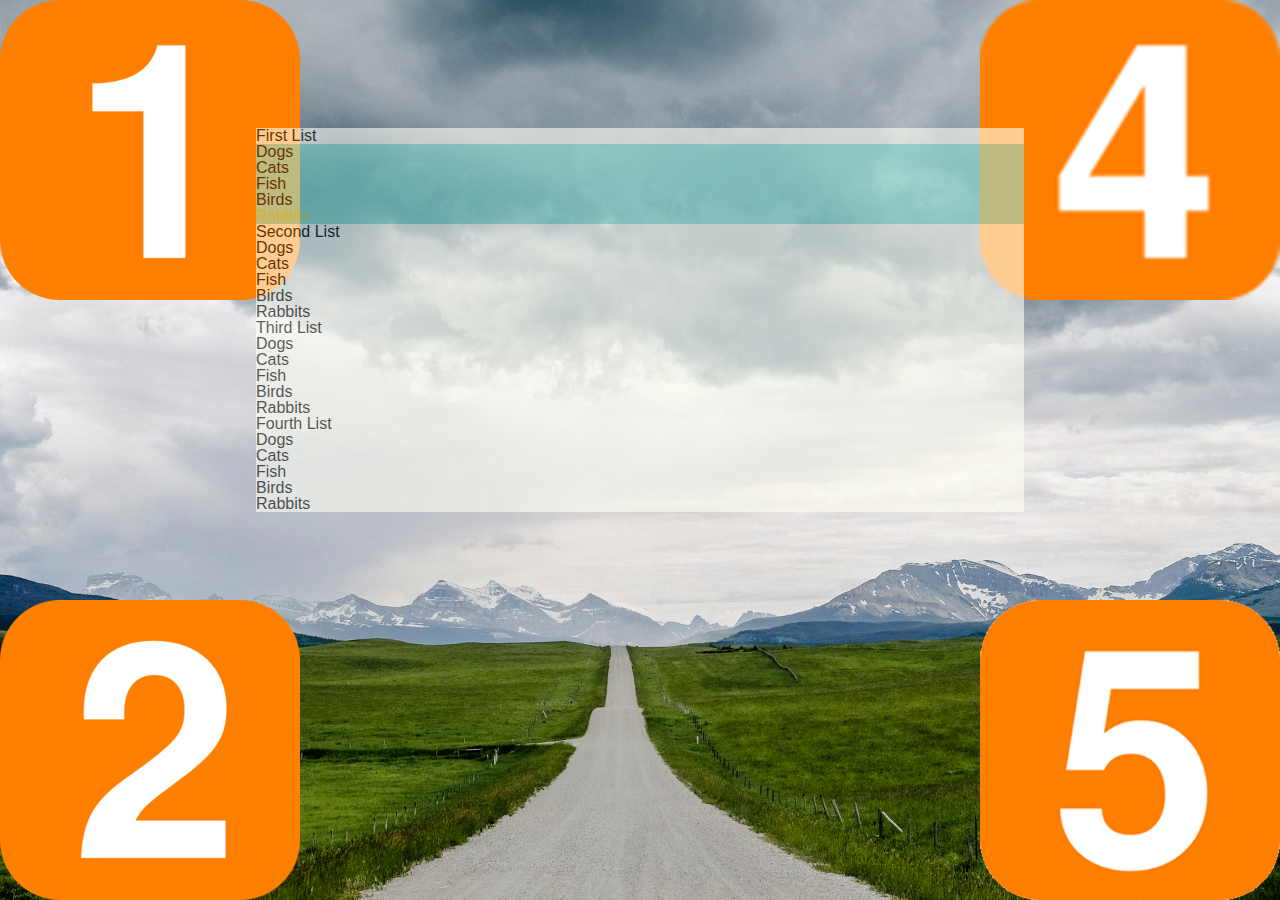
<file: Background Images/index.html>
<!DOCTYPE html>
<html class="no-js" lang="en">
	<head>
		<meta charset="utf-8">
		<meta http-equiv="x-ua-compatible" content="ie=edge" >
		<title>Background Images</title>
		<meta name="viewport" content="width=device-width, initial-scale=1">
		<link rel="stylesheet" href="CSS/reset.css">
		<link rel="stylesheet" href="CSS/bg.css">
		<script src="JS/modernizr-custom.js"></script>
	</head>

	<body>
		<header >
			
		</header>

		<main >

			<h2>First List</h2>
			<ol>
				<li>Dogs</li>
				<li>Cats</li>
				<li>Fish</li>
				<li>Birds</li>
				<li><span>Rabbits</span></li>
			</ol>

			<h2>Second List</h2>
			<ol>
				<li>Dogs</li>
				<li>Cats</li>
				<li>Fish</li>
				<li>Birds</li>
				<li>Rabbits</li>
			</ol>

			<h2>Third List</h2>
			<ol>
				<li>Dogs</li>
				<li>Cats</li>
				<li>Fish</li>
				<li>Birds</li>
				<li>Rabbits</li>
			</ol>

			<h2>Fourth List</h2>
			<ol>
				<li>Dogs</li>
				<li>Cats</li>
				<li>Fish</li>
				<li>Birds</li>
				<li>Rabbits</li>
			</ol>
			
			
		</main>

		<footer></footer>
		
		<!-- Javascript plugins -->
		<script src="JS/jquery-3.3.1.min.js"></script>
	</body>

</html>
</file>
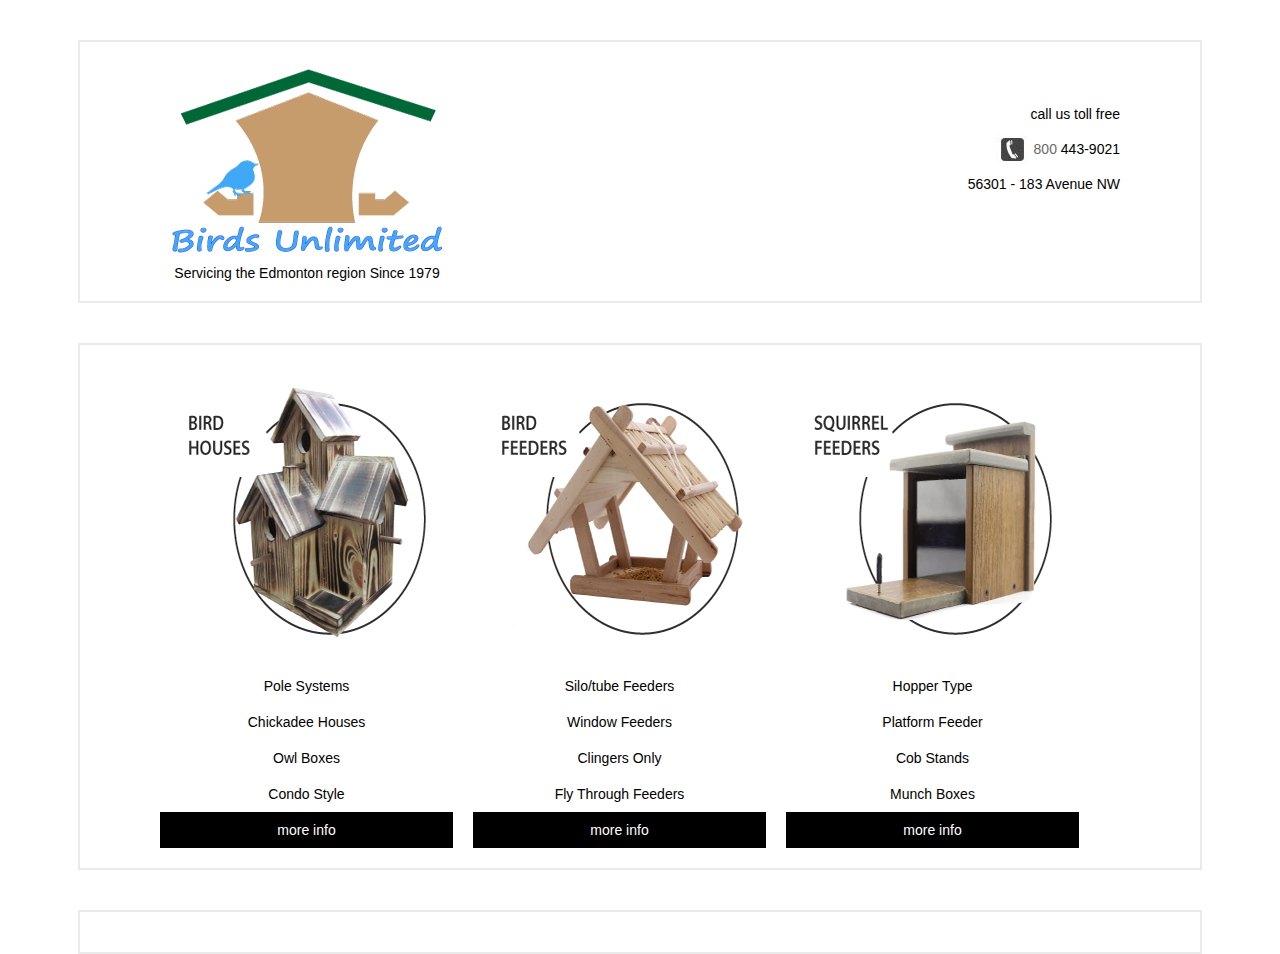
<file: birds/index.html>
<!DOCTYPE html>
<html class="no-js" lang="en">
	<head>
		<meta charset="utf-8">
		<meta http-equiv="x-ua-compatible" content="ie=edge">
		<title>This is the home page of the bird site</title>
		<meta name="viewport" content="width=device-width, initial-scale=1">
		<link rel="stylesheet" href="CSS/reset.css">
		<link rel="stylesheet" href="CSS/birds.css">
		<script src="JS/modernizr-custom.js"></script>

	</head>

<body>
	<header class="clearfix">
		<ul>
			<li><img src="Images/logo.png" alt="Birds logo"></li>
			<li>Servicing the Edmonton region Since 1979</li>
		</ul>
		<ol>
			<li>call us toll free</li>
			<li><img src="Images/phone-icon.jpg" alt="Phone icon">
			<span>800 </span>443-9021</li>
			<li>56301 - 183 Avenue NW</li>
		</ol>

	</header>

	<main class="clearfix">
		<section>
			<ol>
				<li><img src="Images/bird-houses.jpg" alt=""></li>
				<li>Pole Systems</li>
				<li>Chickadee Houses</li>
				<li>Owl Boxes</li>
				<li>Condo Style</li>
				<li>more info</li>
			</ol>
		</section>
		<section>
			<ol>
				<li><img src="Images/bird-feeder.jpg" alt=""></li>
				<li>Silo/tube Feeders</li>
				<li>Window Feeders</li>
				<li>Clingers Only</li>
				<li>Fly Through Feeders</li>
				<li>more info</li>
			</ol>
		</section>	
		<section class="margin-fix">
			<ol>
				<li><img src="Images/squirrel-feeder.jpg" alt=""></li>
				<li>Hopper Type</li>
				<li>Platform Feeder</li>
				<li>Cob Stands</li>
				<li>Munch Boxes</li>
				<li>more info</li>
			</ol>
		</section>
	</main>
	
	<footer></footer>
	<!-- Javascript plugins -->
	<script src="JS/jquery-3.3.1.min.js"></script>
</body>

</html>
</file>
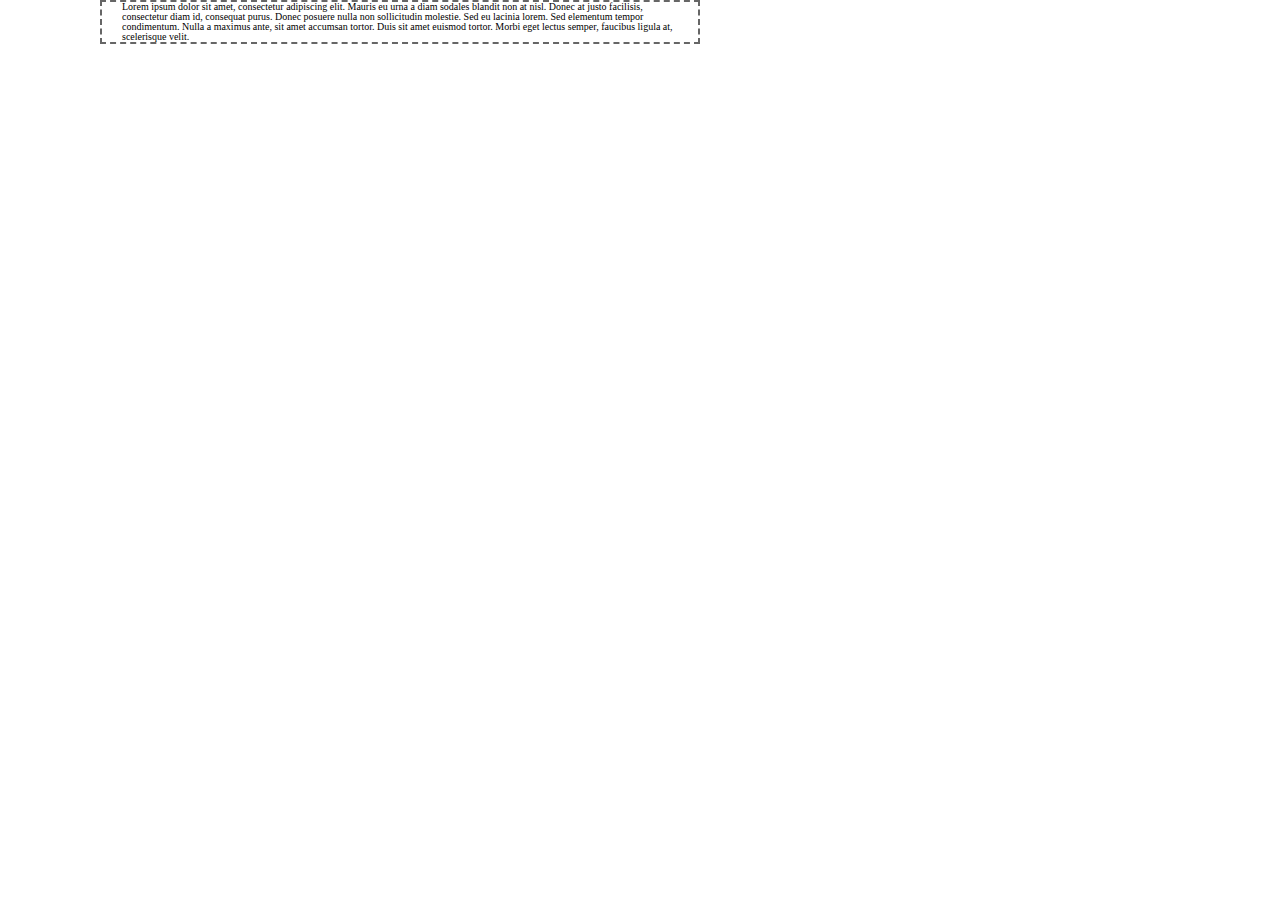
<file: Boilerplate-V1/index.html>
<!DOCTYPE html>
<html class="no-js" lang="en">
	<head>
		<meta charset="utf-8">
		<meta http-equiv="x-ua-compatible" content="ie=edge" >
		<title>Boilerplate version one</title>
		<meta name="viewport" content="width=device-width, initial-scale=1">
		<link rel="stylesheet" href="CSS/reset.css">
		<link href="https://fonts.googleapis.com/css?family=Roboto" rel="stylesheet">
		<!-- has to exists before it is ued, so before fonts.css/example.css in this case -->
		<link rel="stylesheet" href="CSS/example.css">
		<script src="JS/modernizr-custom.js"></script>
	</head>

	<body>
		<header >
			
		</header>

		<main >
				<p>Lorem ipsum dolor sit amet, consectetur adipiscing elit. Mauris eu urna a diam sodales blandit non at nisl. Donec at justo facilisis, consectetur diam id, consequat purus. Donec posuere nulla non sollicitudin molestie. Sed eu lacinia lorem. Sed elementum tempor condimentum. Nulla a maximus ante, sit amet accumsan tortor. Duis sit amet euismod tortor. Morbi eget lectus semper, faucibus ligula at, scelerisque velit.</p>	
		</main>

		<footer></footer>
		
		<!-- Javascript plugins -->
		<script src="JS/jquery-3.3.1.min.js"></script>
	</body>

</html>
</file>
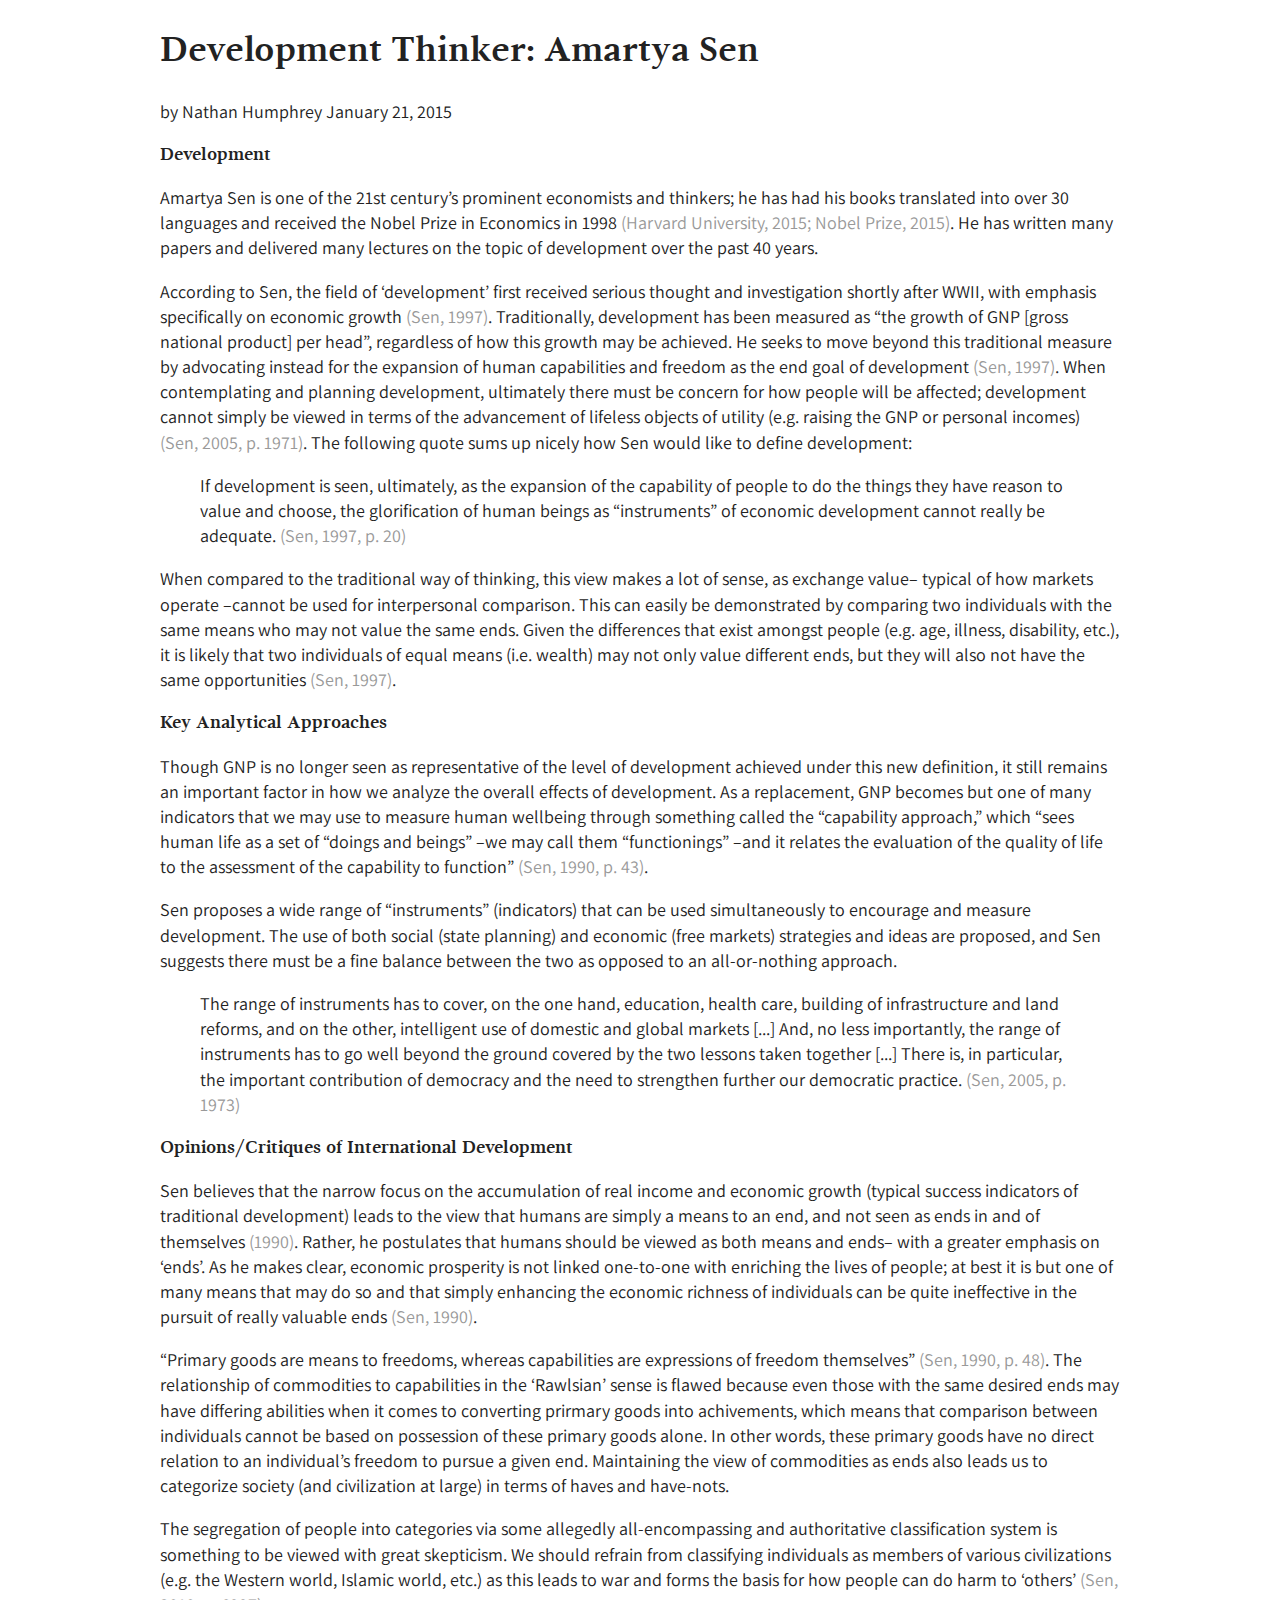
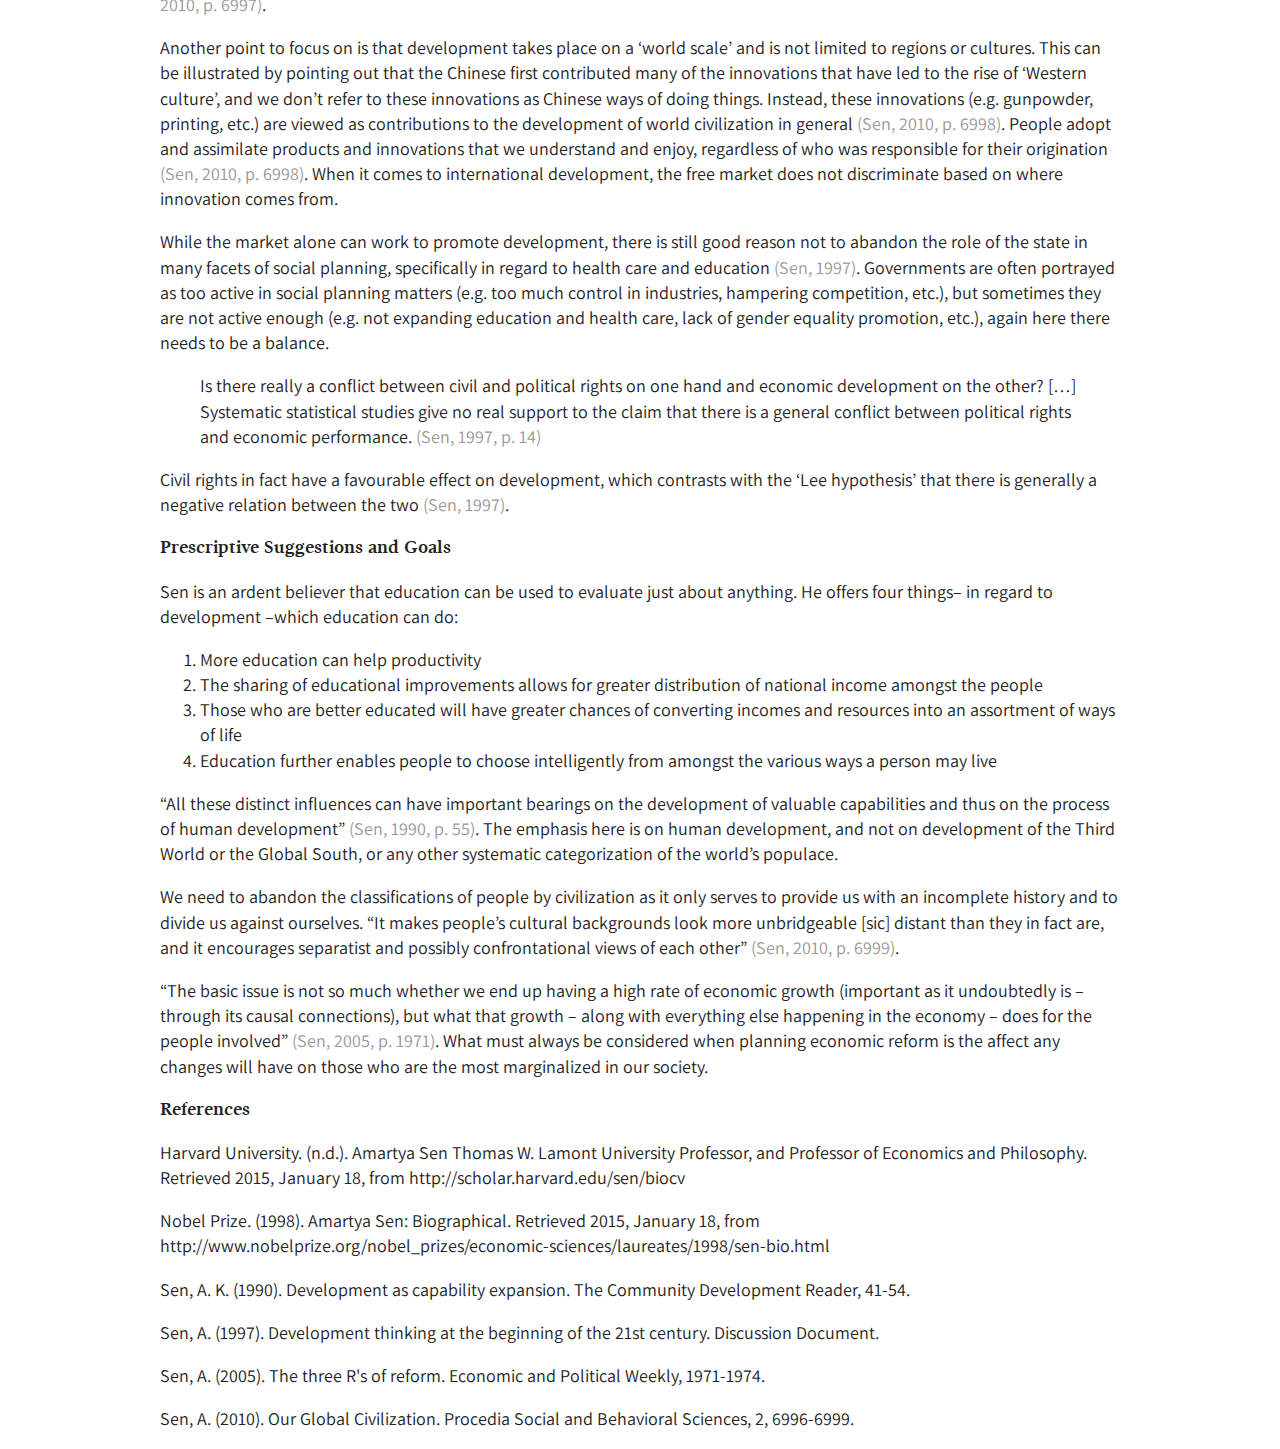
<file: First Fin Page - End/index.html>
<!doctype html>
<html class="no-js" lang="en">

<head>
    <meta charset="utf-8">
    <meta http-equiv="x-ua-compatible" content="ie=edge">
    <title>Web Font Exercise</title>
    <meta name="viewport" content="width=device-width, initial-scale=1">
    <link href="https://fonts.googleapis.com/css?family=Assistant" rel="stylesheet">
    <link rel="stylesheet" href="css/normalize.css">
    <link rel="stylesheet" href="css/main.css">
    <script src="js/vendor/modernizr-2.8.3.min.js"></script>
</head>

<body>
    <div class="container">
        <header class="document-header">
            <h1>Development Thinker: Amartya Sen</h1>
            <p class="byline">by Nathan Humphrey January 21, 2015</p>
        </header>
        <main>
            <section>
                <h2>Development</h2>
                <p>
                    Amartya Sen is one of the 21st century’s prominent economists and thinkers; he has had his books translated into over 30
                    languages and received the Nobel Prize in Economics in 1998 <cite>Harvard University, 2015; Nobel Prize, 2015</cite>.
                    He has written many papers and delivered many lectures on the topic of development over the past 40 years.
                </p>
                <p>
                    According to Sen, the field of ‘development’ first received serious thought and investigation shortly after WWII, with emphasis
                    specifically on economic growth <cite>Sen, 1997</cite>. Traditionally, development
                    has been measured as “the growth of GNP [gross national product] per head”, regardless of how this growth
                    may be achieved. He seeks to move beyond this traditional measure by advocating instead for the expansion
                    of human capabilities and freedom as the end goal of development <cite>Sen, 1997</cite>. When contemplating
                    and planning development, ultimately there must be concern for how people will be affected; development
                    cannot simply be viewed in terms of the advancement of lifeless objects of utility (e.g. raising the
                    GNP or personal incomes) <cite>Sen, 2005, p. 1971</cite>. The following quote sums up nicely how Sen
                    would like to define development:
                </p>
                <blockquote>
                    If development is seen, ultimately, as the expansion of the capability of people to do the things they have reason to value
                    and choose, the glorification of human beings as “instruments” of economic development cannot really
                    be adequate.
                    <cite>Sen, 1997, p. 20</cite>
                </blockquote>
                <p>
                    When compared to the traditional way of thinking, this view makes a lot of sense, as exchange value– typical of how markets
                    operate –cannot be used for interpersonal comparison. This can easily be demonstrated by comparing two
                    individuals with the same means who may not value the same ends. Given the differences that exist amongst
                    people (e.g. age, illness, disability, etc.), it is likely that two individuals of equal means (i.e.
                    wealth) may not only value different ends, but they will also not have the same opportunities <cite>Sen, 1997</cite>.
                </p>
            </section>
            <section>
                <h2>Key Analytical Approaches</h2>
                <p>
                    Though GNP is no longer seen as representative of the level of development achieved under this new definition, it still remains
                    an important factor in how we analyze the overall effects of development. As a replacement, GNP becomes
                    but one of many indicators that we may use to measure human wellbeing through something called the “capability
                    approach,” which “sees human life as a set of “doings and beings” –we may call them “functionings” –and
                    it relates the evaluation of the quality of life to the assessment of the capability to function” <cite>Sen,
                    1990, p. 43</cite>.
                </p>
                <p>
                    Sen proposes a wide range of “instruments” (indicators) that can be used simultaneously to encourage and measure development.
                    The use of both social (state planning) and economic (free markets) strategies and ideas are proposed,
                    and Sen suggests there must be a fine balance between the two as opposed to an all-or-nothing approach.
                </p>
                <blockquote>
                    The range of instruments has to cover, on the one hand, education, health care, building of infrastructure and land reforms,
                    and on the other, intelligent use of domestic and global markets [...] And, no less importantly, the
                    range of instruments has to go well beyond the ground covered by the two lessons taken together [...]
                    There is, in particular, the important contribution of democracy and the need to strengthen further our
                    democratic practice.
                    <cite>Sen, 2005, p. 1973</cite>
                </blockquote>
            </section>
            <section>
                <h2>Opinions/Critiques of International Development</h2>
                <p>
                    Sen believes that the narrow focus on the accumulation of real income and economic growth (typical success indicators of
                    traditional development) leads to the view that humans are simply a means to an end, and not seen as
                    ends in and of themselves <cite>1990</cite>. Rather, he postulates that humans should
                    be viewed as both means and ends– with a greater emphasis on ‘ends’. As he makes clear, economic prosperity
                    is not linked one-to-one with enriching the lives of people; at best it is but one of many means that
                    may do so and that simply enhancing the economic richness of individuals can be quite ineffective in
                    the pursuit of really valuable ends <cite>Sen, 1990</cite>.
                </p>
                <p>
                    “Primary goods are means to freedoms, whereas capabilities are expressions of freedom themselves” <cite>Sen, 1990, p. 48</cite>.
                    The relationship of commodities to capabilities in the ‘Rawlsian’ sense is flawed because even those
                    with the same desired ends may have differing abilities when it comes to converting prirmary goods into
                    achivements, which means that comparison between individuals cannot be based on possession of these primary
                    goods alone. In other words, these primary goods have no direct relation to an individual’s freedom to
                    pursue a given end. Maintaining the view of commodities as ends also leads us to categorize society (and
                    civilization at large) in terms of haves and have-nots.
                </p>
                <p>
                    The segregation of people into categories via some allegedly all-encompassing and authoritative classification system is
                    something to be viewed with great skepticism. We should refrain from classifying individuals as members
                    of various civilizations (e.g. the Western world, Islamic world, etc.) as this leads to war and forms
                    the basis for how people can do harm to ‘others’ <cite>Sen, 2010, p. 6997</cite>.
                </p>
                <p>
                    Another point to focus on is that development takes place on a ‘world scale’ and is not limited to regions or cultures. This
                    can be illustrated by pointing out that the Chinese first contributed many of the innovations that have
                    led to the rise of ‘Western culture’, and we don’t refer to these innovations as Chinese ways of doing
                    things. Instead, these innovations (e.g. gunpowder, printing, etc.) are viewed as contributions to the
                    development of world civilization in general <cite>Sen, 2010, p. 6998</cite>. People
                    adopt and assimilate products and innovations that we understand and enjoy, regardless of who was responsible
                    for their origination
                    <cite>Sen, 2010, p. 6998</cite>. When it comes to international development, the free market does not
                    discriminate based on where innovation comes from.
                </p>
                <p>
                    While the market alone can work to promote development, there is still good reason not to abandon the role of the state in
                    many facets of social planning, specifically in regard to health care and education <cite>Sen, 1997</cite>.
                    Governments are often portrayed as too active in social planning matters (e.g. too much control in industries,
                    hampering competition, etc.), but sometimes they are not active enough (e.g. not expanding education
                    and health care, lack of gender equality promotion, etc.), again here there needs to be a balance.
                </p>
                <blockquote>
                    Is there really a conflict between civil and political rights on one hand and economic development on the other? […] Systematic
                    statistical studies give no real support to the claim that there is a general conflict between political
                    rights and economic performance.
                    <cite>Sen, 1997, p. 14</cite>
                </blockquote>
                <p>
                    Civil rights in fact have a favourable effect on development, which contrasts with the ‘Lee hypothesis’ that there is generally
                    a negative relation between the two <cite>Sen, 1997</cite>.
                </p>
            </section>
            <section>
                <h2>Prescriptive Suggestions and Goals</h2>
                <p>
                    Sen is an ardent believer that education can be used to evaluate just about anything. He offers four things– in regard to
                    development –which education can do:
                </p>
                <ol>
                    <li>
                        More education can help productivity
                    </li>
                    <li>
                        The sharing of educational improvements allows for greater distribution of national income amongst the people
                    </li>
                    <li>
                        Those who are better educated will have greater chances of converting incomes and resources into an assortment of ways of
                        life
                    </li>
                    <li>
                        Education further enables people to choose intelligently from amongst the various ways a person may live
                    </li>
                </ol>
                <p>
                    “All these distinct influences can have important bearings on the development of valuable capabilities and thus on the process
                    of human development” <cite>Sen, 1990, p. 55</cite>. The emphasis here is on human
                    development, and not on development of the Third World or the Global South, or any other systematic categorization
                    of the world’s populace.
                </p>
                <p>
                    We need to abandon the classifications of people by civilization as it only serves to provide us with an incomplete history
                    and to divide us against ourselves. “It makes people’s cultural backgrounds look more unbridgeable [sic]
                    distant than they in fact are, and it encourages separatist and possibly confrontational views of each
                    other” <cite>Sen, 2010, p. 6999</cite>.
                </p>
                <p>
                    “The basic issue is not so much whether we end up having a high rate of economic growth (important as it undoubtedly is –
                    through its causal connections), but what that growth – along with everything else happening in the economy
                    – does for the people involved” <cite>Sen, 2005, p. 1971</cite>. What must always
                    be considered when planning economic reform is the affect any changes will have on those who are the
                    most marginalized in our society.
                </p>
            </section>
        </main>
        <footer class="document-footer references">
            <h2>References</h2>
            <p>
                Harvard University. (n.d.). Amartya Sen Thomas W. Lamont University Professor, and Professor of Economics and Philosophy.
                Retrieved 2015, January 18, from http://scholar.harvard.edu/sen/biocv
            </p>
            <p>
                Nobel Prize. (1998). Amartya Sen: Biographical. Retrieved 2015, January 18, from http://www.nobelprize.org/nobel_prizes/economic-sciences/laureates/1998/sen-bio.html
            </p>
            <p>
                Sen, A. K. (1990). Development as capability expansion. The Community Development Reader, 41-54.
            </p>
            <p>
                Sen, A. (1997). Development thinking at the beginning of the 21st century. Discussion Document.
            </p>
            <p>
                Sen, A. (2005). The three R's of reform. Economic and Political Weekly, 1971-1974.
            </p>
            <p>
                Sen, A. (2010). Our Global Civilization. Procedia Social and Behavioral Sciences, 2, 6996-6999.
            </p>
        </footer>
    </div>
</body>

</html>
</file>
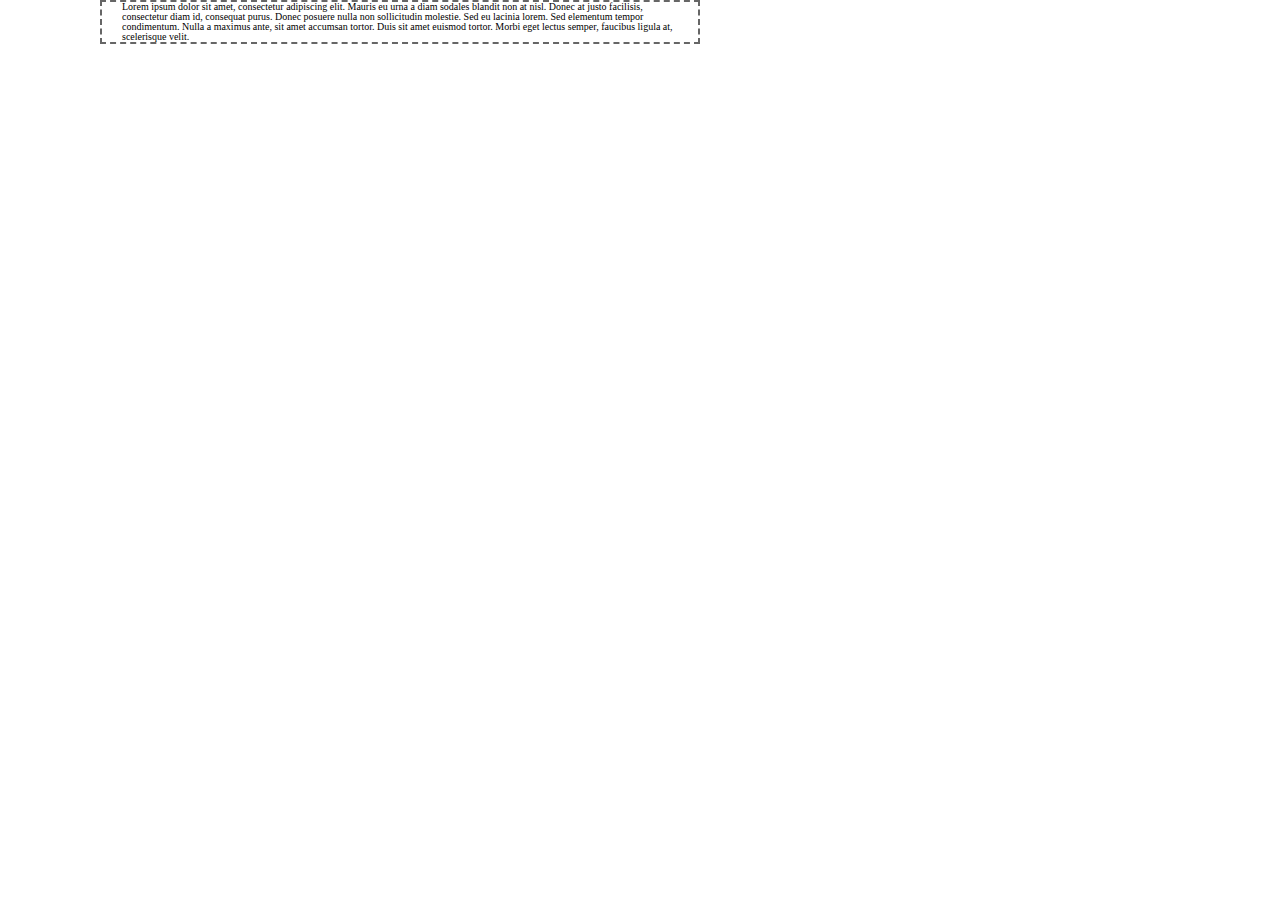
<file: Font Excercise/index.html>
<!DOCTYPE html>
<html class="no-js" lang="en">
	<head>
		<meta charset="utf-8">
		<meta http-equiv="x-ua-compatible" content="ie=edge" >
		<title>Boilerplate version one</title>
		<meta name="viewport" content="width=device-width, initial-scale=1">
		<link rel="stylesheet" href="CSS/reset.css">
		<link href="https://fonts.googleapis.com/css?family=Roboto" rel="stylesheet">
		<!-- has to exists before it is used, so before fonts.css/example.css in this case -->
		<link rel="stylesheet" href="CSS/example.css">
		<script src="JS/modernizr-custom.js"></script>
	</head>

	<body>
		<header >
			
		</header>

		<main >
				<p>Lorem ipsum dolor sit amet, consectetur adipiscing elit. Mauris eu urna a diam sodales blandit non at nisl. Donec at justo facilisis, consectetur diam id, consequat purus. Donec posuere nulla non sollicitudin molestie. Sed eu lacinia lorem. Sed elementum tempor condimentum. Nulla a maximus ante, sit amet accumsan tortor. Duis sit amet euismod tortor. Morbi eget lectus semper, faucibus ligula at, scelerisque velit.</p>	
		</main>

		<footer></footer>
		
		<!-- Javascript plugins -->
		<script src="JS/jquery-3.3.1.min.js"></script>
	</body>

</html>
</file>
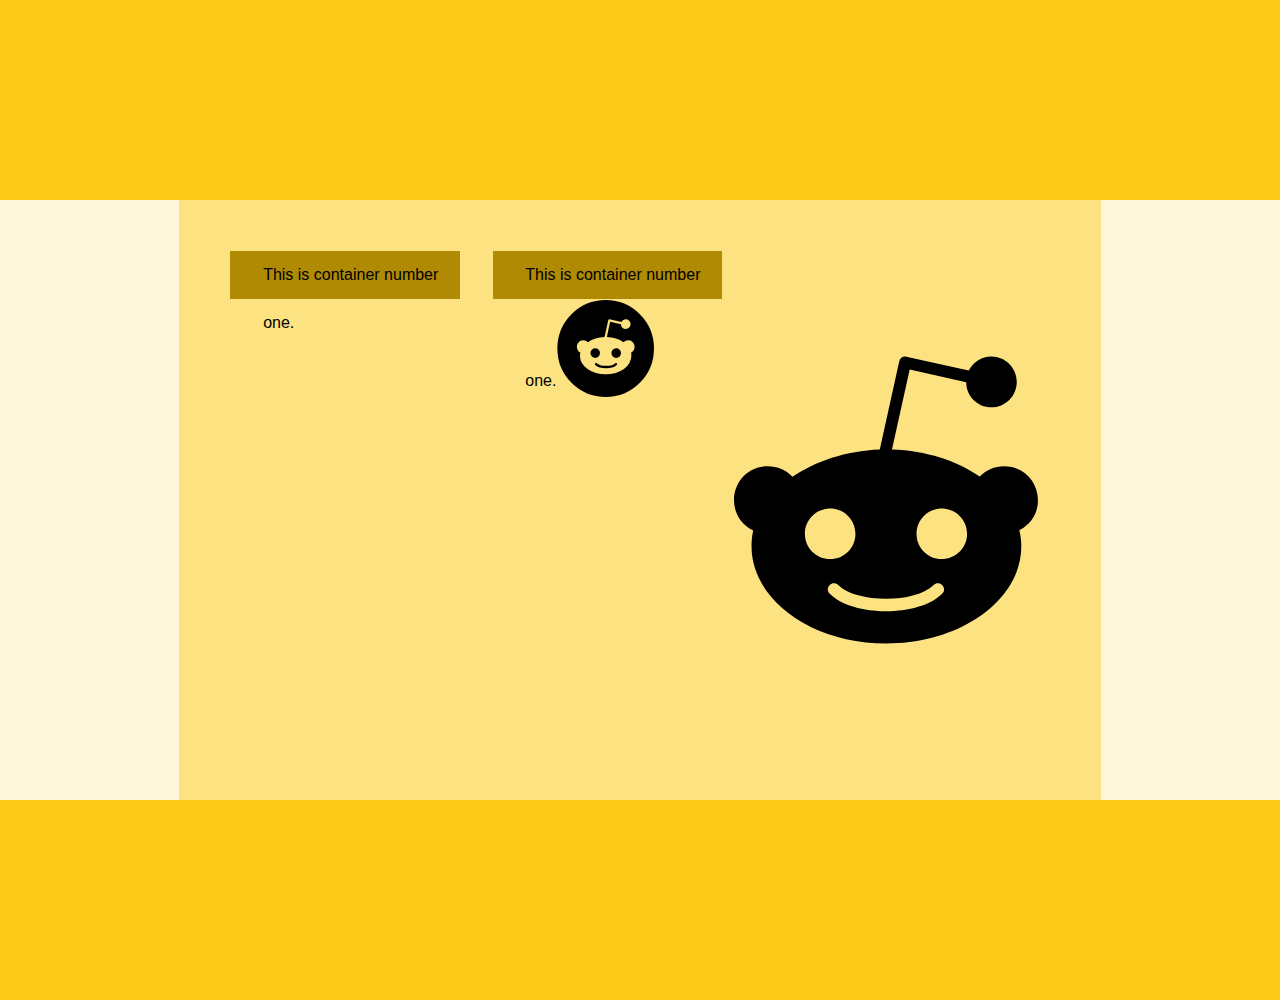
<file: Font-Icons/index.html>
<!DOCTYPE html>
<html class="no-js" lang="en">
	<head>
		<meta charset="utf-8">
		<meta http-equiv="x-ua-compatible" content="ie=edge" >
		<title>Boilerplate Version Three</title>
		<meta name="viewport" content="width=device-width, initial-scale=1">
		<link rel="stylesheet" href="CSS/reset.css">
		<link rel="stylesheet" href="CSS/boilplate.css">
		<link href="Assets/font-awesome/css/all.css" rel="stylesheet"> 
		<script src="JS/modernizr-custom.js"></script>
	</head>

	<body>
		<!--[if lte IE 9]>
            <p class="browserupgrade">You are using an <strong>outdated</strong> browser. Please <a href="https://browsehappy.com/">upgrade your browser</a> to improve your experience and security.</p>
        <![endif]-->
		<header >
			
		</header>

		<main >
			<p>This is container number one.</p>
			<p class="margin-fix">This is container number one.<i class="fab fa-reddit"></i>
			</p>

			<img src="Images/reddit-alien.svg" alt="reddit-alien" width="40%">
						
		</main>

		<footer></footer>
		
		<!-- Javascript plugins -->
		<script src="JS/jquery-3.3.1.min.js"></script>
	</body>

</html>
</file>
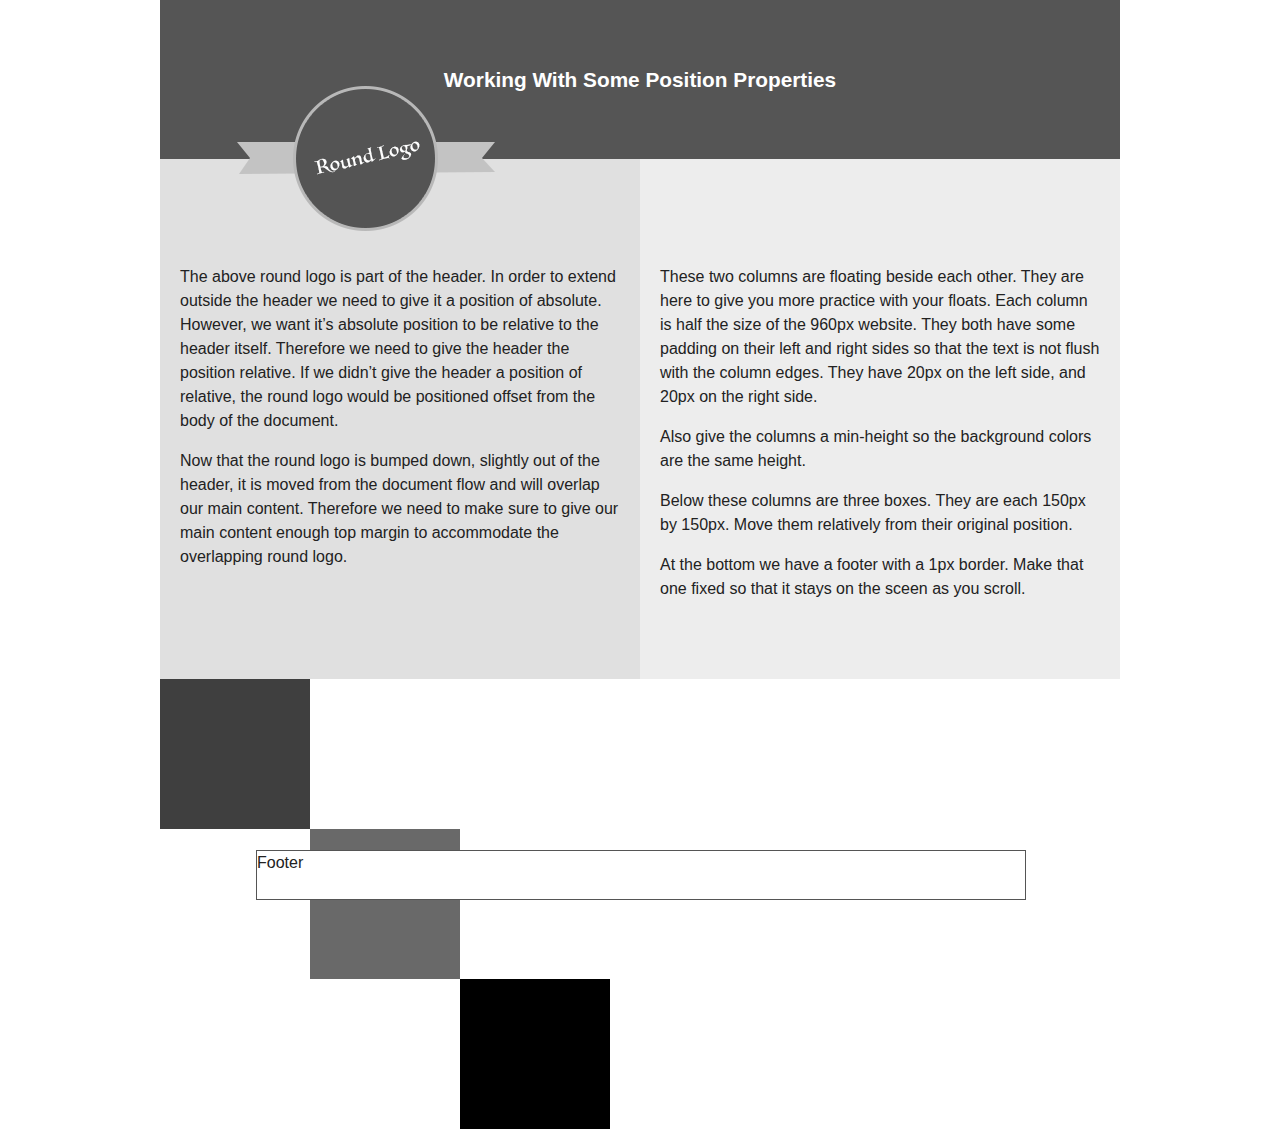
<file: Positioning Excercise/index.html>
<!doctype html>
<html class="no-js" lang="">

<head>
    <meta charset="utf-8">
    <meta http-equiv="x-ua-compatible" content="ie=edge">
    <title>Positioning Example</title>
    <meta name="viewport" content="width=device-width, initial-scale=1">
    <link rel="stylesheet" href="css/normalize.css">
    <link rel="stylesheet" href="css/main.css">
    <script src="js/vendor/modernizr-2.8.3.min.js"></script>
</head>

<body>
    <header>
        <img src="img/round-logo.png" alt="logo">
        <h1>Working With Some Position Properties</h1>
    </header>
    <section>
        <div class="columns clearfix">
            <div class="col">
                <p>The above round logo is part of the header. In order to extend outside the header we need to give it a position
                    of absolute. However, we want it’s absolute position to be relative to the header itself. Therefore we
                    need to give the header the position relative. If we didn’t give the header a position of relative, the
                    round logo would be positioned offset from the body of the document.</p>
                <p>Now that the round logo is bumped down, slightly out of the header, it is moved from the document flow and
                    will overlap our main content. Therefore we need to make sure to give our main content enough top margin
                    to accommodate the overlapping round logo. </p>
            </div>
            <div class="col">
                <p>These two columns are floating beside each other. They are here to give you more practice with your floats.
                    Each column is half the size of the 960px website. They both have some padding on their left and right
                    sides so that the text is not flush with the column edges. They have 20px on the left side, and 20px
                    on the right side.</p>
                <p>Also give the columns a min-height so the background colors are the same height.</p>
                <p>Below these columns are three boxes. They are each 150px by 150px. Move them relatively from their original
                    position.
                </p>
                <p>At the bottom we have a footer with a 1px border. Make that one fixed so that it stays on the sceen as you
                    scroll.
                </p>
            </div>
        </div>
        <!-- end columns -->
        <div class="relative-boxes">
            <div class="box-1"></div>
            <div class="box-2"></div>
            <div class="box-3"></div>
        </div>
    </section>
    <footer>Footer</footer>
</body>

</html>
</file>
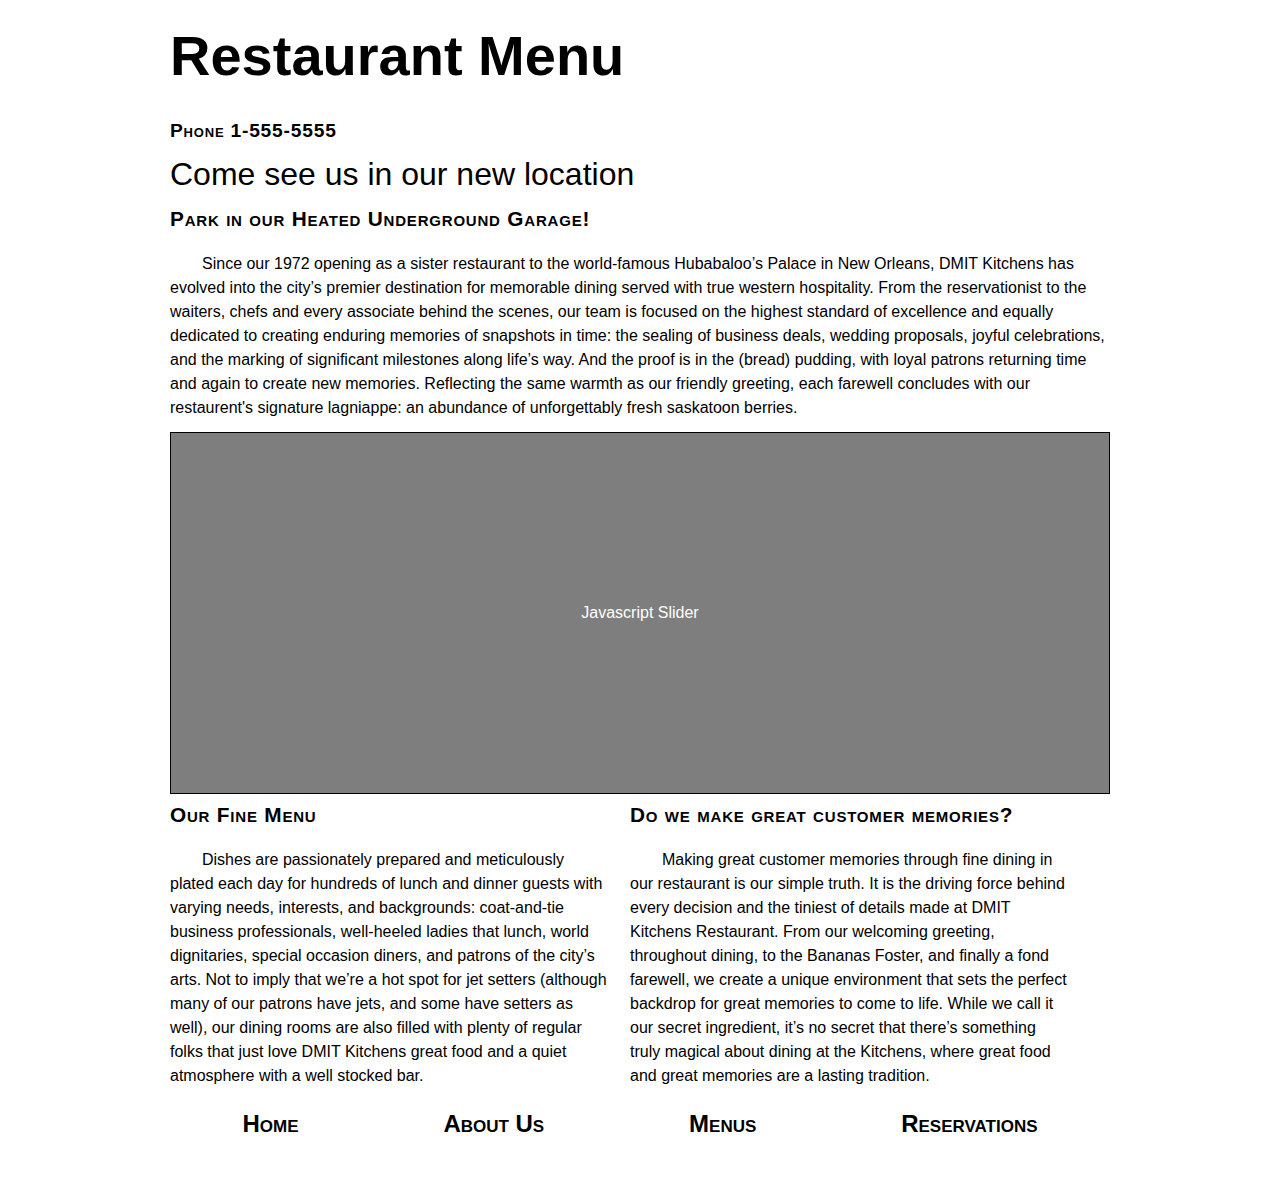
<file: Styling Excericse/index.html>
<!DOCTYPE html>
<html lang="en">
<head>
	<title>Restaurant Menu </title>
	<meta charset="utf-8" >
	<meta http-equiv="X-UA-Compatible" content="IE=edge">
	<meta name="author" content="Markis Day">
	<link rel="stylesheet" href="css/reset.css">
	<link rel="stylesheet" href="css/basic.css">
	<link href="https://fonts.googleapis.com/css?family=Francois+One" rel="stylesheet">
	<!--[if lt IE 9]><script src="http://html5shiv.googlecode.com/svn/trunk/html5.js">
	</script><![endif]-->
</head>

<body>
	<header >
		<h1>Restaurant Menu</h1>
			<h3>Phone 1-555-5555</h3>
	</header>

<main class="clearfix">
	<section>
		<h2>Come see us in our new location</h2>
		<h3>Park in our Heated Underground Garage!</h3>
		<p>Since our 1972 opening as a sister restaurant to the world-famous Hubabaloo’s Palace in New Orleans, DMIT Kitchens has evolved into the city’s premier destination for memorable dining served with true western hospitality. From the reservationist to the waiters, chefs and every associate behind the scenes, our team is focused on the highest standard of excellence and equally dedicated to creating enduring memories of snapshots in time: the sealing of business deals, wedding proposals, joyful celebrations, and the marking of significant milestones along life’s way. And the proof is in the (bread) pudding, with loyal patrons returning time and again to create new memories. Reflecting the same warmth as our friendly greeting, each farewell concludes with our restaurent's signature lagniappe: an abundance of unforgettably fresh saskatoon berries. </p>

		<div> <h4>Javascript Slider</h4> </div> <!-- the is the javascript slider placeholder -->

		<section>
			<h3>Our Fine Menu</h3>
			<p>Dishes are passionately prepared and meticulously plated each day for hundreds of lunch and dinner guests with varying needs, interests, and backgrounds: coat-and-tie business professionals, well-heeled ladies that lunch, world dignitaries, special occasion diners, and patrons of the city’s arts. Not to imply that we’re a hot spot for jet setters (although many of our patrons have jets, and some have setters as well), our dining rooms are also filled with plenty of regular folks that just love DMIT Kitchens great food and a quiet atmosphere with a well stocked bar.</p>
		</section>

		<section>
			<h3>Do we make great customer memories?</h3>
			<p> Making great customer memories through fine dining in our restaurant is our simple truth. It is the driving force behind every decision and the tiniest of details made at DMIT Kitchens Restaurant. From our welcoming greeting, throughout dining, to the Bananas Foster, and finally a fond farewell, we create a unique environment that sets the perfect backdrop for great memories to come to life. While we call it our secret ingredient, it’s no secret that there’s something truly magical about dining at the Kitchens, where great food and great memories are a lasting tradition.</p>
		</section>
		
	</section>
	
</main>
	<footer >
		<nav class="clearfix">
			<ol>
				<li><a href="#">Home</a></li> 
				<li><a href="#">About Us</a></li> 
				<li><a href="#">Menus</a></li>
				<li><a href="#">Reservations</a></li>
			</ol> 
		</nav>
		<p>&copy; DMIT Kitchens 2017 - All content utilized for academic purposes | Insert Name here</p>
	</footer>

</body>
</html>
</file>
<file: Background Images/CSS/bg.css>
body {
	background-image:url(../Images/number-1.png),
					 url(../Images/number-2.png),
					 url(../Images/number-4.png),
					 url(../Images/number-5.png),
					 url(../Images/Yellowhead.jpg);

	background-repeat: no-repeat;

	background-position:top left,
						bottom left,
						top right,
						bottom right,
					 	center center;

	background-size: auto, auto, auto, auto, cover;
	background-attachment: fixed;

	font-family: arial;
}
main{
	width: 60%;
	margin: 10% auto;
	background-color: #fffff4;
	opacity: 0.6;
}

h2:first-child *{
	color: #333;
}
h2:first-child + ol
{
	background: #93E2D5;
}
span
{
	color: #BED661;
}

h2:nth-child(2) + li:first-child{
	background: #93E2D5;
}
</file>
<file: birds/CSS/birds.css>
body{font: 14px arial;}

header, main, footer {width:960px; 
						margin: 40px auto 0 auto;
						border: 2px solid #eaeaea;
						padding: 20px 80px;}
header ul {float: left;
	text-align: center;}

header ol{float: right;
	text-align: right;
	line-height: 35px;
	margin-top: 35px}

header ol img {vertical-align: top;}

header span{color: #696969;}

main section{float: left;
				width:293px;
				margin-right: 20px;}

main ol {text-align: center;}


main ol li:last-child{background-color: #000000;
					color: #ffffff;}

main ol li {padding: 10px; }
.margin-fix{margin-right: 0;}
</file>
<file: First Fin Page - End/css/main.css>
/*! HTML5 Boilerplate v5.3.0 | MIT License | https://html5boilerplate.com/ */


/*
 * What follows is the result of much research on cross-browser styling.
 * Credit left inline and big thanks to Nicolas Gallagher, Jonathan Neal,
 * Kroc Camen, and the H5BP dev community and team.
 */


/* ==========================================================================
   Base styles: opinionated defaults
   ========================================================================== */

html {
    color: #222;
    font-size: 1em;
    line-height: 1.4;
}


/*
 * Remove text-shadow in selection highlight:
 * https://twitter.com/miketaylr/status/12228805301
 *
 * These selection rule sets have to be separate.
 * Customize the background color to match your design.
 */

::-moz-selection {
    background: #b3d4fc;
    text-shadow: none;
}

::selection {
    background: #b3d4fc;
    text-shadow: none;
}


/*
 * A better looking default horizontal rule
 */

hr {
    display: block;
    height: 1px;
    border: 0;
    border-top: 1px solid #ccc;
    margin: 1em 0;
    padding: 0;
}


/*
 * Remove the gap between audio, canvas, iframes,
 * images, videos and the bottom of their containers:
 * https://github.com/h5bp/html5-boilerplate/issues/440
 */

audio,
canvas,
iframe,
img,
svg,
video {
    vertical-align: middle;
}


/*
 * Remove default fieldset styles.
 */

fieldset {
    border: 0;
    margin: 0;
    padding: 0;
}


/*
 * Allow only vertical resizing of textareas.
 */

textarea {
    resize: vertical;
}


/* ==========================================================================
   Browser Upgrade Prompt
   ========================================================================== */

.browserupgrade {
    margin: 0.2em 0;
    background: #ccc;
    color: #000;
    padding: 0.2em 0;
}


/* ==========================================================================
   Author's custom styles
   ========================================================================== */


/* Layout */

.container {
    margin: 0 auto;
    width: 53.33333em;
}


/* Typography */

@font-face {
    font-family: 'Ghandi Serif-Bold';
    src: url('../font/gandhiserif-bold.eot');
    src: url('../font/gandhiserif-bold.eot?#iefix') format('embedded-opentype'), url('../font/gandhiserif-bold.woff2') format('woff2'), url('../font/gandhiserif-bold.woff') format('woff'), url('../font/gandhiserif-bold.ttf') format('truetype'), url('../font/gandhiserif-bold.svg') format('svg');
}

html {
    font-family: 'Assistant', sans-serif;
    font-size: 18px;
}

h1,
h2 {
    font-family: 'Ghandi Serif-Bold', serif;
}

h1 {
    font-size: 2em;
}

h2 {
    font-size: 1em;
}


/* Formatting */

cite {
    font-style: normal;
    color: #999;
}

cite::before {
    content: "(";
}

cite::after {
    content: ")";
}


/* ==========================================================================
   Helper classes
   ========================================================================== */


/*
 * Hide visually and from screen readers
 */

.hidden {
    display: none !important;
}


/*
 * Hide only visually, but have it available for screen readers:
 * http://snook.ca/archives/html_and_css/hiding-content-for-accessibility
 */

.visuallyhidden {
    border: 0;
    clip: rect(0 0 0 0);
    height: 1px;
    margin: -1px;
    overflow: hidden;
    padding: 0;
    position: absolute;
    width: 1px;
}


/*
 * Extends the .visuallyhidden class to allow the element
 * to be focusable when navigated to via the keyboard:
 * https://www.drupal.org/node/897638
 */

.visuallyhidden.focusable:active,
.visuallyhidden.focusable:focus {
    clip: auto;
    height: auto;
    margin: 0;
    overflow: visible;
    position: static;
    width: auto;
}


/*
 * Hide visually and from screen readers, but maintain layout
 */

.invisible {
    visibility: hidden;
}


/*
 * Clearfix: contain floats
 *
 * For modern browsers
 * 1. The space content is one way to avoid an Opera bug when the
 *    `contenteditable` attribute is included anywhere else in the document.
 *    Otherwise it causes space to appear at the top and bottom of elements
 *    that receive the `clearfix` class.
 * 2. The use of `table` rather than `block` is only necessary if using
 *    `:before` to contain the top-margins of child elements.
 */

.clearfix:before,
.clearfix:after {
    content: " ";
    /* 1 */
    display: table;
    /* 2 */
}

.clearfix:after {
    clear: both;
}


/* ==========================================================================
   EXAMPLE Media Queries for Responsive Design.
   These examples override the primary ('mobile first') styles.
   Modify as content requires.
   ========================================================================== */

@media only screen and (min-width: 35em) {
    /* Style adjustments for viewports that meet the condition */
}

@media print,
(-webkit-min-device-pixel-ratio: 1.25),
(min-resolution: 1.25dppx),
(min-resolution: 120dpi) {
    /* Style adjustments for high resolution devices */
}


/* ==========================================================================
   Print styles.
   Inlined to avoid the additional HTTP request:
   http://www.phpied.com/delay-loading-your-print-css/
   ========================================================================== */

@media print {
    *,
    *:before,
    *:after,
    *:first-letter,
    *:first-line {
        background: transparent !important;
        color: #000 !important;
        /* Black prints faster:
                                   http://www.sanbeiji.com/archives/953 */
        box-shadow: none !important;
        text-shadow: none !important;
    }
    a,
    a:visited {
        text-decoration: underline;
    }
    a[href]:after {
        content: " (" attr(href) ")";
    }
    abbr[title]:after {
        content: " (" attr(title) ")";
    }
    /*
     * Don't show links that are fragment identifiers,
     * or use the `javascript:` pseudo protocol
     */
    a[href^="#"]:after,
    a[href^="javascript:"]:after {
        content: "";
    }
    pre,
    blockquote {
        border: 1px solid #999;
        page-break-inside: avoid;
    }
    /*
     * Printing Tables:
     * http://css-discuss.incutio.com/wiki/Printing_Tables
     */
    thead {
        display: table-header-group;
    }
    tr,
    img {
        page-break-inside: avoid;
    }
    img {
        max-width: 100% !important;
    }
    p,
    h2,
    h3 {
        orphans: 3;
        widows: 3;
    }
    h2,
    h3 {
        page-break-after: avoid;
    }
}
</file>
<file: Font-Icons/CSS/boilplate.css>
html {box-sizing: border-box;
		font-size: 16px;	font-size: 62.5%;} /* 62.5% of 16 = 10 */

*, *:before, *:after {box-sizing: border-box;}

/*--- Authors Styles --- */

body{background-color: #fef7dc;
	font: 1.6rem/3 arial;}

header, footer{
	width: 100%;
	height:200px;
	background-color: #fccb1a;
}

main{
	height: 600px;
	width: 72%;
	margin: 200px 14% 0;
	padding: 4%;
	background-color: #fde281;
	display: flex;
}
p{

	flex-direction: row;
	justify-content: space-around;
}

img{
	flex:wrap;
}
main p{background-color: #b08a03;
	margin: 0 4% 4% 0;
	height: 48px;
	width:100%;
	padding-left: 4%;
}
.margin-fix {margin-right: 0;}
header{
	position: fixed;
	top: 0;
	z-index: 100;
}
.fab {
	font-size: 100px;
}
/*--- Navigational behaviours --- */
a {display: inline-block;
	text-decoration: none;}

a:link, a:visited {
  color: #000;      /* unvisited link and a visted link */
  }

a:hover, a:active {
  color: #fff;      /* mouse over  and selected link */
  }
</file>
<file: Font-Icons/Assets/font-awesome/css/all.css>
.fa,
.fas,
.far,
.fal,
.fab {
  -moz-osx-font-smoothing: grayscale;
  -webkit-font-smoothing: antialiased;
  display: inline-block;
  font-style: normal;
  font-variant: normal;
  text-rendering: auto;
  line-height: 1; }

.fa-lg {
  font-size: 1.33333em;
  line-height: 0.75em;
  vertical-align: -.0667em; }

.fa-xs {
  font-size: .75em; }

.fa-sm {
  font-size: .875em; }

.fa-1x {
  font-size: 1em; }

.fa-2x {
  font-size: 2em; }

.fa-3x {
  font-size: 3em; }

.fa-4x {
  font-size: 4em; }

.fa-5x {
  font-size: 5em; }

.fa-6x {
  font-size: 6em; }

.fa-7x {
  font-size: 7em; }

.fa-8x {
  font-size: 8em; }

.fa-9x {
  font-size: 9em; }

.fa-10x {
  font-size: 10em; }

.fa-fw {
  text-align: center;
  width: 1.25em; }

.fa-ul {
  list-style-type: none;
  margin-left: 2.5em;
  padding-left: 0; }
  .fa-ul > li {
    position: relative; }

.fa-li {
  left: -2em;
  position: absolute;
  text-align: center;
  width: 2em;
  line-height: inherit; }

.fa-border {
  border: solid 0.08em #eee;
  border-radius: .1em;
  padding: .2em .25em .15em; }

.fa-pull-left {
  float: left; }

.fa-pull-right {
  float: right; }

.fa.fa-pull-left,
.fas.fa-pull-left,
.far.fa-pull-left,
.fal.fa-pull-left,
.fab.fa-pull-left {
  margin-right: .3em; }

.fa.fa-pull-right,
.fas.fa-pull-right,
.far.fa-pull-right,
.fal.fa-pull-right,
.fab.fa-pull-right {
  margin-left: .3em; }

.fa-spin {
  -webkit-animation: fa-spin 2s infinite linear;
          animation: fa-spin 2s infinite linear; }

.fa-pulse {
  -webkit-animation: fa-spin 1s infinite steps(8);
          animation: fa-spin 1s infinite steps(8); }

@-webkit-keyframes fa-spin {
  0% {
    -webkit-transform: rotate(0deg);
            transform: rotate(0deg); }
  100% {
    -webkit-transform: rotate(360deg);
            transform: rotate(360deg); } }

@keyframes fa-spin {
  0% {
    -webkit-transform: rotate(0deg);
            transform: rotate(0deg); }
  100% {
    -webkit-transform: rotate(360deg);
            transform: rotate(360deg); } }

.fa-rotate-90 {
  -ms-filter: "progid:DXImageTransform.Microsoft.BasicImage(rotation=1)";
  -webkit-transform: rotate(90deg);
          transform: rotate(90deg); }

.fa-rotate-180 {
  -ms-filter: "progid:DXImageTransform.Microsoft.BasicImage(rotation=2)";
  -webkit-transform: rotate(180deg);
          transform: rotate(180deg); }

.fa-rotate-270 {
  -ms-filter: "progid:DXImageTransform.Microsoft.BasicImage(rotation=3)";
  -webkit-transform: rotate(270deg);
          transform: rotate(270deg); }

.fa-flip-horizontal {
  -ms-filter: "progid:DXImageTransform.Microsoft.BasicImage(rotation=0, mirror=1)";
  -webkit-transform: scale(-1, 1);
          transform: scale(-1, 1); }

.fa-flip-vertical {
  -ms-filter: "progid:DXImageTransform.Microsoft.BasicImage(rotation=2, mirror=1)";
  -webkit-transform: scale(1, -1);
          transform: scale(1, -1); }

.fa-flip-both, .fa-flip-horizontal.fa-flip-vertical {
  -ms-filter: "progid:DXImageTransform.Microsoft.BasicImage(rotation=2, mirror=1)";
  -webkit-transform: scale(-1, -1);
          transform: scale(-1, -1); }

:root .fa-rotate-90,
:root .fa-rotate-180,
:root .fa-rotate-270,
:root .fa-flip-horizontal,
:root .fa-flip-vertical,
:root .fa-flip-both {
  -webkit-filter: none;
          filter: none; }

.fa-stack {
  display: inline-block;
  height: 2em;
  line-height: 2em;
  position: relative;
  vertical-align: middle;
  width: 2.5em; }

.fa-stack-1x,
.fa-stack-2x {
  left: 0;
  position: absolute;
  text-align: center;
  width: 100%; }

.fa-stack-1x {
  line-height: inherit; }

.fa-stack-2x {
  font-size: 2em; }

.fa-inverse {
  color: #fff; }

/* Font Awesome uses the Unicode Private Use Area (PUA) to ensure screen
readers do not read off random characters that represent icons */
.fa-500px:before {
  content: "\f26e"; }

.fa-accessible-icon:before {
  content: "\f368"; }

.fa-accusoft:before {
  content: "\f369"; }

.fa-acquisitions-incorporated:before {
  content: "\f6af"; }

.fa-ad:before {
  content: "\f641"; }

.fa-address-book:before {
  content: "\f2b9"; }

.fa-address-card:before {
  content: "\f2bb"; }

.fa-adjust:before {
  content: "\f042"; }

.fa-adn:before {
  content: "\f170"; }

.fa-adobe:before {
  content: "\f778"; }

.fa-adversal:before {
  content: "\f36a"; }

.fa-affiliatetheme:before {
  content: "\f36b"; }

.fa-air-freshener:before {
  content: "\f5d0"; }

.fa-algolia:before {
  content: "\f36c"; }

.fa-align-center:before {
  content: "\f037"; }

.fa-align-justify:before {
  content: "\f039"; }

.fa-align-left:before {
  content: "\f036"; }

.fa-align-right:before {
  content: "\f038"; }

.fa-alipay:before {
  content: "\f642"; }

.fa-allergies:before {
  content: "\f461"; }

.fa-amazon:before {
  content: "\f270"; }

.fa-amazon-pay:before {
  content: "\f42c"; }

.fa-ambulance:before {
  content: "\f0f9"; }

.fa-american-sign-language-interpreting:before {
  content: "\f2a3"; }

.fa-amilia:before {
  content: "\f36d"; }

.fa-anchor:before {
  content: "\f13d"; }

.fa-android:before {
  content: "\f17b"; }

.fa-angellist:before {
  content: "\f209"; }

.fa-angle-double-down:before {
  content: "\f103"; }

.fa-angle-double-left:before {
  content: "\f100"; }

.fa-angle-double-right:before {
  content: "\f101"; }

.fa-angle-double-up:before {
  content: "\f102"; }

.fa-angle-down:before {
  content: "\f107"; }

.fa-angle-left:before {
  content: "\f104"; }

.fa-angle-right:before {
  content: "\f105"; }

.fa-angle-up:before {
  content: "\f106"; }

.fa-angry:before {
  content: "\f556"; }

.fa-angrycreative:before {
  content: "\f36e"; }

.fa-angular:before {
  content: "\f420"; }

.fa-ankh:before {
  content: "\f644"; }

.fa-app-store:before {
  content: "\f36f"; }

.fa-app-store-ios:before {
  content: "\f370"; }

.fa-apper:before {
  content: "\f371"; }

.fa-apple:before {
  content: "\f179"; }

.fa-apple-alt:before {
  content: "\f5d1"; }

.fa-apple-pay:before {
  content: "\f415"; }

.fa-archive:before {
  content: "\f187"; }

.fa-archway:before {
  content: "\f557"; }

.fa-arrow-alt-circle-down:before {
  content: "\f358"; }

.fa-arrow-alt-circle-left:before {
  content: "\f359"; }

.fa-arrow-alt-circle-right:before {
  content: "\f35a"; }

.fa-arrow-alt-circle-up:before {
  content: "\f35b"; }

.fa-arrow-circle-down:before {
  content: "\f0ab"; }

.fa-arrow-circle-left:before {
  content: "\f0a8"; }

.fa-arrow-circle-right:before {
  content: "\f0a9"; }

.fa-arrow-circle-up:before {
  content: "\f0aa"; }

.fa-arrow-down:before {
  content: "\f063"; }

.fa-arrow-left:before {
  content: "\f060"; }

.fa-arrow-right:before {
  content: "\f061"; }

.fa-arrow-up:before {
  content: "\f062"; }

.fa-arrows-alt:before {
  content: "\f0b2"; }

.fa-arrows-alt-h:before {
  content: "\f337"; }

.fa-arrows-alt-v:before {
  content: "\f338"; }

.fa-artstation:before {
  content: "\f77a"; }

.fa-assistive-listening-systems:before {
  content: "\f2a2"; }

.fa-asterisk:before {
  content: "\f069"; }

.fa-asymmetrik:before {
  content: "\f372"; }

.fa-at:before {
  content: "\f1fa"; }

.fa-atlas:before {
  content: "\f558"; }

.fa-atlassian:before {
  content: "\f77b"; }

.fa-atom:before {
  content: "\f5d2"; }

.fa-audible:before {
  content: "\f373"; }

.fa-audio-description:before {
  content: "\f29e"; }

.fa-autoprefixer:before {
  content: "\f41c"; }

.fa-avianex:before {
  content: "\f374"; }

.fa-aviato:before {
  content: "\f421"; }

.fa-award:before {
  content: "\f559"; }

.fa-aws:before {
  content: "\f375"; }

.fa-baby:before {
  content: "\f77c"; }

.fa-baby-carriage:before {
  content: "\f77d"; }

.fa-backspace:before {
  content: "\f55a"; }

.fa-backward:before {
  content: "\f04a"; }

.fa-bacon:before {
  content: "\f7e5"; }

.fa-balance-scale:before {
  content: "\f24e"; }

.fa-ban:before {
  content: "\f05e"; }

.fa-band-aid:before {
  content: "\f462"; }

.fa-bandcamp:before {
  content: "\f2d5"; }

.fa-barcode:before {
  content: "\f02a"; }

.fa-bars:before {
  content: "\f0c9"; }

.fa-baseball-ball:before {
  content: "\f433"; }

.fa-basketball-ball:before {
  content: "\f434"; }

.fa-bath:before {
  content: "\f2cd"; }

.fa-battery-empty:before {
  content: "\f244"; }

.fa-battery-full:before {
  content: "\f240"; }

.fa-battery-half:before {
  content: "\f242"; }

.fa-battery-quarter:before {
  content: "\f243"; }

.fa-battery-three-quarters:before {
  content: "\f241"; }

.fa-bed:before {
  content: "\f236"; }

.fa-beer:before {
  content: "\f0fc"; }

.fa-behance:before {
  content: "\f1b4"; }

.fa-behance-square:before {
  content: "\f1b5"; }

.fa-bell:before {
  content: "\f0f3"; }

.fa-bell-slash:before {
  content: "\f1f6"; }

.fa-bezier-curve:before {
  content: "\f55b"; }

.fa-bible:before {
  content: "\f647"; }

.fa-bicycle:before {
  content: "\f206"; }

.fa-bimobject:before {
  content: "\f378"; }

.fa-binoculars:before {
  content: "\f1e5"; }

.fa-biohazard:before {
  content: "\f780"; }

.fa-birthday-cake:before {
  content: "\f1fd"; }

.fa-bitbucket:before {
  content: "\f171"; }

.fa-bitcoin:before {
  content: "\f379"; }

.fa-bity:before {
  content: "\f37a"; }

.fa-black-tie:before {
  content: "\f27e"; }

.fa-blackberry:before {
  content: "\f37b"; }

.fa-blender:before {
  content: "\f517"; }

.fa-blender-phone:before {
  content: "\f6b6"; }

.fa-blind:before {
  content: "\f29d"; }

.fa-blog:before {
  content: "\f781"; }

.fa-blogger:before {
  content: "\f37c"; }

.fa-blogger-b:before {
  content: "\f37d"; }

.fa-bluetooth:before {
  content: "\f293"; }

.fa-bluetooth-b:before {
  content: "\f294"; }

.fa-bold:before {
  content: "\f032"; }

.fa-bolt:before {
  content: "\f0e7"; }

.fa-bomb:before {
  content: "\f1e2"; }

.fa-bone:before {
  content: "\f5d7"; }

.fa-bong:before {
  content: "\f55c"; }

.fa-book:before {
  content: "\f02d"; }

.fa-book-dead:before {
  content: "\f6b7"; }

.fa-book-medical:before {
  content: "\f7e6"; }

.fa-book-open:before {
  content: "\f518"; }

.fa-book-reader:before {
  content: "\f5da"; }

.fa-bookmark:before {
  content: "\f02e"; }

.fa-bowling-ball:before {
  content: "\f436"; }

.fa-box:before {
  content: "\f466"; }

.fa-box-open:before {
  content: "\f49e"; }

.fa-boxes:before {
  content: "\f468"; }

.fa-braille:before {
  content: "\f2a1"; }

.fa-brain:before {
  content: "\f5dc"; }

.fa-bread-slice:before {
  content: "\f7ec"; }

.fa-briefcase:before {
  content: "\f0b1"; }

.fa-briefcase-medical:before {
  content: "\f469"; }

.fa-broadcast-tower:before {
  content: "\f519"; }

.fa-broom:before {
  content: "\f51a"; }

.fa-brush:before {
  content: "\f55d"; }

.fa-btc:before {
  content: "\f15a"; }

.fa-bug:before {
  content: "\f188"; }

.fa-building:before {
  content: "\f1ad"; }

.fa-bullhorn:before {
  content: "\f0a1"; }

.fa-bullseye:before {
  content: "\f140"; }

.fa-burn:before {
  content: "\f46a"; }

.fa-buromobelexperte:before {
  content: "\f37f"; }

.fa-bus:before {
  content: "\f207"; }

.fa-bus-alt:before {
  content: "\f55e"; }

.fa-business-time:before {
  content: "\f64a"; }

.fa-buysellads:before {
  content: "\f20d"; }

.fa-calculator:before {
  content: "\f1ec"; }

.fa-calendar:before {
  content: "\f133"; }

.fa-calendar-alt:before {
  content: "\f073"; }

.fa-calendar-check:before {
  content: "\f274"; }

.fa-calendar-day:before {
  content: "\f783"; }

.fa-calendar-minus:before {
  content: "\f272"; }

.fa-calendar-plus:before {
  content: "\f271"; }

.fa-calendar-times:before {
  content: "\f273"; }

.fa-calendar-week:before {
  content: "\f784"; }

.fa-camera:before {
  content: "\f030"; }

.fa-camera-retro:before {
  content: "\f083"; }

.fa-campground:before {
  content: "\f6bb"; }

.fa-canadian-maple-leaf:before {
  content: "\f785"; }

.fa-candy-cane:before {
  content: "\f786"; }

.fa-cannabis:before {
  content: "\f55f"; }

.fa-capsules:before {
  content: "\f46b"; }

.fa-car:before {
  content: "\f1b9"; }

.fa-car-alt:before {
  content: "\f5de"; }

.fa-car-battery:before {
  content: "\f5df"; }

.fa-car-crash:before {
  content: "\f5e1"; }

.fa-car-side:before {
  content: "\f5e4"; }

.fa-caret-down:before {
  content: "\f0d7"; }

.fa-caret-left:before {
  content: "\f0d9"; }

.fa-caret-right:before {
  content: "\f0da"; }

.fa-caret-square-down:before {
  content: "\f150"; }

.fa-caret-square-left:before {
  content: "\f191"; }

.fa-caret-square-right:before {
  content: "\f152"; }

.fa-caret-square-up:before {
  content: "\f151"; }

.fa-caret-up:before {
  content: "\f0d8"; }

.fa-carrot:before {
  content: "\f787"; }

.fa-cart-arrow-down:before {
  content: "\f218"; }

.fa-cart-plus:before {
  content: "\f217"; }

.fa-cash-register:before {
  content: "\f788"; }

.fa-cat:before {
  content: "\f6be"; }

.fa-cc-amazon-pay:before {
  content: "\f42d"; }

.fa-cc-amex:before {
  content: "\f1f3"; }

.fa-cc-apple-pay:before {
  content: "\f416"; }

.fa-cc-diners-club:before {
  content: "\f24c"; }

.fa-cc-discover:before {
  content: "\f1f2"; }

.fa-cc-jcb:before {
  content: "\f24b"; }

.fa-cc-mastercard:before {
  content: "\f1f1"; }

.fa-cc-paypal:before {
  content: "\f1f4"; }

.fa-cc-stripe:before {
  content: "\f1f5"; }

.fa-cc-visa:before {
  content: "\f1f0"; }

.fa-centercode:before {
  content: "\f380"; }

.fa-centos:before {
  content: "\f789"; }

.fa-certificate:before {
  content: "\f0a3"; }

.fa-chair:before {
  content: "\f6c0"; }

.fa-chalkboard:before {
  content: "\f51b"; }

.fa-chalkboard-teacher:before {
  content: "\f51c"; }

.fa-charging-station:before {
  content: "\f5e7"; }

.fa-chart-area:before {
  content: "\f1fe"; }

.fa-chart-bar:before {
  content: "\f080"; }

.fa-chart-line:before {
  content: "\f201"; }

.fa-chart-pie:before {
  content: "\f200"; }

.fa-check:before {
  content: "\f00c"; }

.fa-check-circle:before {
  content: "\f058"; }

.fa-check-double:before {
  content: "\f560"; }

.fa-check-square:before {
  content: "\f14a"; }

.fa-cheese:before {
  content: "\f7ef"; }

.fa-chess:before {
  content: "\f439"; }

.fa-chess-bishop:before {
  content: "\f43a"; }

.fa-chess-board:before {
  content: "\f43c"; }

.fa-chess-king:before {
  content: "\f43f"; }

.fa-chess-knight:before {
  content: "\f441"; }

.fa-chess-pawn:before {
  content: "\f443"; }

.fa-chess-queen:before {
  content: "\f445"; }

.fa-chess-rook:before {
  content: "\f447"; }

.fa-chevron-circle-down:before {
  content: "\f13a"; }

.fa-chevron-circle-left:before {
  content: "\f137"; }

.fa-chevron-circle-right:before {
  content: "\f138"; }

.fa-chevron-circle-up:before {
  content: "\f139"; }

.fa-chevron-down:before {
  content: "\f078"; }

.fa-chevron-left:before {
  content: "\f053"; }

.fa-chevron-right:before {
  content: "\f054"; }

.fa-chevron-up:before {
  content: "\f077"; }

.fa-child:before {
  content: "\f1ae"; }

.fa-chrome:before {
  content: "\f268"; }

.fa-church:before {
  content: "\f51d"; }

.fa-circle:before {
  content: "\f111"; }

.fa-circle-notch:before {
  content: "\f1ce"; }

.fa-city:before {
  content: "\f64f"; }

.fa-clinic-medical:before {
  content: "\f7f2"; }

.fa-clipboard:before {
  content: "\f328"; }

.fa-clipboard-check:before {
  content: "\f46c"; }

.fa-clipboard-list:before {
  content: "\f46d"; }

.fa-clock:before {
  content: "\f017"; }

.fa-clone:before {
  content: "\f24d"; }

.fa-closed-captioning:before {
  content: "\f20a"; }

.fa-cloud:before {
  content: "\f0c2"; }

.fa-cloud-download-alt:before {
  content: "\f381"; }

.fa-cloud-meatball:before {
  content: "\f73b"; }

.fa-cloud-moon:before {
  content: "\f6c3"; }

.fa-cloud-moon-rain:before {
  content: "\f73c"; }

.fa-cloud-rain:before {
  content: "\f73d"; }

.fa-cloud-showers-heavy:before {
  content: "\f740"; }

.fa-cloud-sun:before {
  content: "\f6c4"; }

.fa-cloud-sun-rain:before {
  content: "\f743"; }

.fa-cloud-upload-alt:before {
  content: "\f382"; }

.fa-cloudscale:before {
  content: "\f383"; }

.fa-cloudsmith:before {
  content: "\f384"; }

.fa-cloudversify:before {
  content: "\f385"; }

.fa-cocktail:before {
  content: "\f561"; }

.fa-code:before {
  content: "\f121"; }

.fa-code-branch:before {
  content: "\f126"; }

.fa-codepen:before {
  content: "\f1cb"; }

.fa-codiepie:before {
  content: "\f284"; }

.fa-coffee:before {
  content: "\f0f4"; }

.fa-cog:before {
  content: "\f013"; }

.fa-cogs:before {
  content: "\f085"; }

.fa-coins:before {
  content: "\f51e"; }

.fa-columns:before {
  content: "\f0db"; }

.fa-comment:before {
  content: "\f075"; }

.fa-comment-alt:before {
  content: "\f27a"; }

.fa-comment-dollar:before {
  content: "\f651"; }

.fa-comment-dots:before {
  content: "\f4ad"; }

.fa-comment-medical:before {
  content: "\f7f5"; }

.fa-comment-slash:before {
  content: "\f4b3"; }

.fa-comments:before {
  content: "\f086"; }

.fa-comments-dollar:before {
  content: "\f653"; }

.fa-compact-disc:before {
  content: "\f51f"; }

.fa-compass:before {
  content: "\f14e"; }

.fa-compress:before {
  content: "\f066"; }

.fa-compress-arrows-alt:before {
  content: "\f78c"; }

.fa-concierge-bell:before {
  content: "\f562"; }

.fa-confluence:before {
  content: "\f78d"; }

.fa-connectdevelop:before {
  content: "\f20e"; }

.fa-contao:before {
  content: "\f26d"; }

.fa-cookie:before {
  content: "\f563"; }

.fa-cookie-bite:before {
  content: "\f564"; }

.fa-copy:before {
  content: "\f0c5"; }

.fa-copyright:before {
  content: "\f1f9"; }

.fa-couch:before {
  content: "\f4b8"; }

.fa-cpanel:before {
  content: "\f388"; }

.fa-creative-commons:before {
  content: "\f25e"; }

.fa-creative-commons-by:before {
  content: "\f4e7"; }

.fa-creative-commons-nc:before {
  content: "\f4e8"; }

.fa-creative-commons-nc-eu:before {
  content: "\f4e9"; }

.fa-creative-commons-nc-jp:before {
  content: "\f4ea"; }

.fa-creative-commons-nd:before {
  content: "\f4eb"; }

.fa-creative-commons-pd:before {
  content: "\f4ec"; }

.fa-creative-commons-pd-alt:before {
  content: "\f4ed"; }

.fa-creative-commons-remix:before {
  content: "\f4ee"; }

.fa-creative-commons-sa:before {
  content: "\f4ef"; }

.fa-creative-commons-sampling:before {
  content: "\f4f0"; }

.fa-creative-commons-sampling-plus:before {
  content: "\f4f1"; }

.fa-creative-commons-share:before {
  content: "\f4f2"; }

.fa-creative-commons-zero:before {
  content: "\f4f3"; }

.fa-credit-card:before {
  content: "\f09d"; }

.fa-critical-role:before {
  content: "\f6c9"; }

.fa-crop:before {
  content: "\f125"; }

.fa-crop-alt:before {
  content: "\f565"; }

.fa-cross:before {
  content: "\f654"; }

.fa-crosshairs:before {
  content: "\f05b"; }

.fa-crow:before {
  content: "\f520"; }

.fa-crown:before {
  content: "\f521"; }

.fa-crutch:before {
  content: "\f7f7"; }

.fa-css3:before {
  content: "\f13c"; }

.fa-css3-alt:before {
  content: "\f38b"; }

.fa-cube:before {
  content: "\f1b2"; }

.fa-cubes:before {
  content: "\f1b3"; }

.fa-cut:before {
  content: "\f0c4"; }

.fa-cuttlefish:before {
  content: "\f38c"; }

.fa-d-and-d:before {
  content: "\f38d"; }

.fa-d-and-d-beyond:before {
  content: "\f6ca"; }

.fa-dashcube:before {
  content: "\f210"; }

.fa-database:before {
  content: "\f1c0"; }

.fa-deaf:before {
  content: "\f2a4"; }

.fa-delicious:before {
  content: "\f1a5"; }

.fa-democrat:before {
  content: "\f747"; }

.fa-deploydog:before {
  content: "\f38e"; }

.fa-deskpro:before {
  content: "\f38f"; }

.fa-desktop:before {
  content: "\f108"; }

.fa-dev:before {
  content: "\f6cc"; }

.fa-deviantart:before {
  content: "\f1bd"; }

.fa-dharmachakra:before {
  content: "\f655"; }

.fa-dhl:before {
  content: "\f790"; }

.fa-diagnoses:before {
  content: "\f470"; }

.fa-diaspora:before {
  content: "\f791"; }

.fa-dice:before {
  content: "\f522"; }

.fa-dice-d20:before {
  content: "\f6cf"; }

.fa-dice-d6:before {
  content: "\f6d1"; }

.fa-dice-five:before {
  content: "\f523"; }

.fa-dice-four:before {
  content: "\f524"; }

.fa-dice-one:before {
  content: "\f525"; }

.fa-dice-six:before {
  content: "\f526"; }

.fa-dice-three:before {
  content: "\f527"; }

.fa-dice-two:before {
  content: "\f528"; }

.fa-digg:before {
  content: "\f1a6"; }

.fa-digital-ocean:before {
  content: "\f391"; }

.fa-digital-tachograph:before {
  content: "\f566"; }

.fa-directions:before {
  content: "\f5eb"; }

.fa-discord:before {
  content: "\f392"; }

.fa-discourse:before {
  content: "\f393"; }

.fa-divide:before {
  content: "\f529"; }

.fa-dizzy:before {
  content: "\f567"; }

.fa-dna:before {
  content: "\f471"; }

.fa-dochub:before {
  content: "\f394"; }

.fa-docker:before {
  content: "\f395"; }

.fa-dog:before {
  content: "\f6d3"; }

.fa-dollar-sign:before {
  content: "\f155"; }

.fa-dolly:before {
  content: "\f472"; }

.fa-dolly-flatbed:before {
  content: "\f474"; }

.fa-donate:before {
  content: "\f4b9"; }

.fa-door-closed:before {
  content: "\f52a"; }

.fa-door-open:before {
  content: "\f52b"; }

.fa-dot-circle:before {
  content: "\f192"; }

.fa-dove:before {
  content: "\f4ba"; }

.fa-download:before {
  content: "\f019"; }

.fa-draft2digital:before {
  content: "\f396"; }

.fa-drafting-compass:before {
  content: "\f568"; }

.fa-dragon:before {
  content: "\f6d5"; }

.fa-draw-polygon:before {
  content: "\f5ee"; }

.fa-dribbble:before {
  content: "\f17d"; }

.fa-dribbble-square:before {
  content: "\f397"; }

.fa-dropbox:before {
  content: "\f16b"; }

.fa-drum:before {
  content: "\f569"; }

.fa-drum-steelpan:before {
  content: "\f56a"; }

.fa-drumstick-bite:before {
  content: "\f6d7"; }

.fa-drupal:before {
  content: "\f1a9"; }

.fa-dumbbell:before {
  content: "\f44b"; }

.fa-dumpster:before {
  content: "\f793"; }

.fa-dumpster-fire:before {
  content: "\f794"; }

.fa-dungeon:before {
  content: "\f6d9"; }

.fa-dyalog:before {
  content: "\f399"; }

.fa-earlybirds:before {
  content: "\f39a"; }

.fa-ebay:before {
  content: "\f4f4"; }

.fa-edge:before {
  content: "\f282"; }

.fa-edit:before {
  content: "\f044"; }

.fa-egg:before {
  content: "\f7fb"; }

.fa-eject:before {
  content: "\f052"; }

.fa-elementor:before {
  content: "\f430"; }

.fa-ellipsis-h:before {
  content: "\f141"; }

.fa-ellipsis-v:before {
  content: "\f142"; }

.fa-ello:before {
  content: "\f5f1"; }

.fa-ember:before {
  content: "\f423"; }

.fa-empire:before {
  content: "\f1d1"; }

.fa-envelope:before {
  content: "\f0e0"; }

.fa-envelope-open:before {
  content: "\f2b6"; }

.fa-envelope-open-text:before {
  content: "\f658"; }

.fa-envelope-square:before {
  content: "\f199"; }

.fa-envira:before {
  content: "\f299"; }

.fa-equals:before {
  content: "\f52c"; }

.fa-eraser:before {
  content: "\f12d"; }

.fa-erlang:before {
  content: "\f39d"; }

.fa-ethereum:before {
  content: "\f42e"; }

.fa-ethernet:before {
  content: "\f796"; }

.fa-etsy:before {
  content: "\f2d7"; }

.fa-euro-sign:before {
  content: "\f153"; }

.fa-exchange-alt:before {
  content: "\f362"; }

.fa-exclamation:before {
  content: "\f12a"; }

.fa-exclamation-circle:before {
  content: "\f06a"; }

.fa-exclamation-triangle:before {
  content: "\f071"; }

.fa-expand:before {
  content: "\f065"; }

.fa-expand-arrows-alt:before {
  content: "\f31e"; }

.fa-expeditedssl:before {
  content: "\f23e"; }

.fa-external-link-alt:before {
  content: "\f35d"; }

.fa-external-link-square-alt:before {
  content: "\f360"; }

.fa-eye:before {
  content: "\f06e"; }

.fa-eye-dropper:before {
  content: "\f1fb"; }

.fa-eye-slash:before {
  content: "\f070"; }

.fa-facebook:before {
  content: "\f09a"; }

.fa-facebook-f:before {
  content: "\f39e"; }

.fa-facebook-messenger:before {
  content: "\f39f"; }

.fa-facebook-square:before {
  content: "\f082"; }

.fa-fantasy-flight-games:before {
  content: "\f6dc"; }

.fa-fast-backward:before {
  content: "\f049"; }

.fa-fast-forward:before {
  content: "\f050"; }

.fa-fax:before {
  content: "\f1ac"; }

.fa-feather:before {
  content: "\f52d"; }

.fa-feather-alt:before {
  content: "\f56b"; }

.fa-fedex:before {
  content: "\f797"; }

.fa-fedora:before {
  content: "\f798"; }

.fa-female:before {
  content: "\f182"; }

.fa-fighter-jet:before {
  content: "\f0fb"; }

.fa-figma:before {
  content: "\f799"; }

.fa-file:before {
  content: "\f15b"; }

.fa-file-alt:before {
  content: "\f15c"; }

.fa-file-archive:before {
  content: "\f1c6"; }

.fa-file-audio:before {
  content: "\f1c7"; }

.fa-file-code:before {
  content: "\f1c9"; }

.fa-file-contract:before {
  content: "\f56c"; }

.fa-file-csv:before {
  content: "\f6dd"; }

.fa-file-download:before {
  content: "\f56d"; }

.fa-file-excel:before {
  content: "\f1c3"; }

.fa-file-export:before {
  content: "\f56e"; }

.fa-file-image:before {
  content: "\f1c5"; }

.fa-file-import:before {
  content: "\f56f"; }

.fa-file-invoice:before {
  content: "\f570"; }

.fa-file-invoice-dollar:before {
  content: "\f571"; }

.fa-file-medical:before {
  content: "\f477"; }

.fa-file-medical-alt:before {
  content: "\f478"; }

.fa-file-pdf:before {
  content: "\f1c1"; }

.fa-file-powerpoint:before {
  content: "\f1c4"; }

.fa-file-prescription:before {
  content: "\f572"; }

.fa-file-signature:before {
  content: "\f573"; }

.fa-file-upload:before {
  content: "\f574"; }

.fa-file-video:before {
  content: "\f1c8"; }

.fa-file-word:before {
  content: "\f1c2"; }

.fa-fill:before {
  content: "\f575"; }

.fa-fill-drip:before {
  content: "\f576"; }

.fa-film:before {
  content: "\f008"; }

.fa-filter:before {
  content: "\f0b0"; }

.fa-fingerprint:before {
  content: "\f577"; }

.fa-fire:before {
  content: "\f06d"; }

.fa-fire-alt:before {
  content: "\f7e4"; }

.fa-fire-extinguisher:before {
  content: "\f134"; }

.fa-firefox:before {
  content: "\f269"; }

.fa-first-aid:before {
  content: "\f479"; }

.fa-first-order:before {
  content: "\f2b0"; }

.fa-first-order-alt:before {
  content: "\f50a"; }

.fa-firstdraft:before {
  content: "\f3a1"; }

.fa-fish:before {
  content: "\f578"; }

.fa-fist-raised:before {
  content: "\f6de"; }

.fa-flag:before {
  content: "\f024"; }

.fa-flag-checkered:before {
  content: "\f11e"; }

.fa-flag-usa:before {
  content: "\f74d"; }

.fa-flask:before {
  content: "\f0c3"; }

.fa-flickr:before {
  content: "\f16e"; }

.fa-flipboard:before {
  content: "\f44d"; }

.fa-flushed:before {
  content: "\f579"; }

.fa-fly:before {
  content: "\f417"; }

.fa-folder:before {
  content: "\f07b"; }

.fa-folder-minus:before {
  content: "\f65d"; }

.fa-folder-open:before {
  content: "\f07c"; }

.fa-folder-plus:before {
  content: "\f65e"; }

.fa-font:before {
  content: "\f031"; }

.fa-font-awesome:before {
  content: "\f2b4"; }

.fa-font-awesome-alt:before {
  content: "\f35c"; }

.fa-font-awesome-flag:before {
  content: "\f425"; }

.fa-font-awesome-logo-full:before {
  content: "\f4e6"; }

.fa-fonticons:before {
  content: "\f280"; }

.fa-fonticons-fi:before {
  content: "\f3a2"; }

.fa-football-ball:before {
  content: "\f44e"; }

.fa-fort-awesome:before {
  content: "\f286"; }

.fa-fort-awesome-alt:before {
  content: "\f3a3"; }

.fa-forumbee:before {
  content: "\f211"; }

.fa-forward:before {
  content: "\f04e"; }

.fa-foursquare:before {
  content: "\f180"; }

.fa-free-code-camp:before {
  content: "\f2c5"; }

.fa-freebsd:before {
  content: "\f3a4"; }

.fa-frog:before {
  content: "\f52e"; }

.fa-frown:before {
  content: "\f119"; }

.fa-frown-open:before {
  content: "\f57a"; }

.fa-fulcrum:before {
  content: "\f50b"; }

.fa-funnel-dollar:before {
  content: "\f662"; }

.fa-futbol:before {
  content: "\f1e3"; }

.fa-galactic-republic:before {
  content: "\f50c"; }

.fa-galactic-senate:before {
  content: "\f50d"; }

.fa-gamepad:before {
  content: "\f11b"; }

.fa-gas-pump:before {
  content: "\f52f"; }

.fa-gavel:before {
  content: "\f0e3"; }

.fa-gem:before {
  content: "\f3a5"; }

.fa-genderless:before {
  content: "\f22d"; }

.fa-get-pocket:before {
  content: "\f265"; }

.fa-gg:before {
  content: "\f260"; }

.fa-gg-circle:before {
  content: "\f261"; }

.fa-ghost:before {
  content: "\f6e2"; }

.fa-gift:before {
  content: "\f06b"; }

.fa-gifts:before {
  content: "\f79c"; }

.fa-git:before {
  content: "\f1d3"; }

.fa-git-square:before {
  content: "\f1d2"; }

.fa-github:before {
  content: "\f09b"; }

.fa-github-alt:before {
  content: "\f113"; }

.fa-github-square:before {
  content: "\f092"; }

.fa-gitkraken:before {
  content: "\f3a6"; }

.fa-gitlab:before {
  content: "\f296"; }

.fa-gitter:before {
  content: "\f426"; }

.fa-glass-cheers:before {
  content: "\f79f"; }

.fa-glass-martini:before {
  content: "\f000"; }

.fa-glass-martini-alt:before {
  content: "\f57b"; }

.fa-glass-whiskey:before {
  content: "\f7a0"; }

.fa-glasses:before {
  content: "\f530"; }

.fa-glide:before {
  content: "\f2a5"; }

.fa-glide-g:before {
  content: "\f2a6"; }

.fa-globe:before {
  content: "\f0ac"; }

.fa-globe-africa:before {
  content: "\f57c"; }

.fa-globe-americas:before {
  content: "\f57d"; }

.fa-globe-asia:before {
  content: "\f57e"; }

.fa-globe-europe:before {
  content: "\f7a2"; }

.fa-gofore:before {
  content: "\f3a7"; }

.fa-golf-ball:before {
  content: "\f450"; }

.fa-goodreads:before {
  content: "\f3a8"; }

.fa-goodreads-g:before {
  content: "\f3a9"; }

.fa-google:before {
  content: "\f1a0"; }

.fa-google-drive:before {
  content: "\f3aa"; }

.fa-google-play:before {
  content: "\f3ab"; }

.fa-google-plus:before {
  content: "\f2b3"; }

.fa-google-plus-g:before {
  content: "\f0d5"; }

.fa-google-plus-square:before {
  content: "\f0d4"; }

.fa-google-wallet:before {
  content: "\f1ee"; }

.fa-gopuram:before {
  content: "\f664"; }

.fa-graduation-cap:before {
  content: "\f19d"; }

.fa-gratipay:before {
  content: "\f184"; }

.fa-grav:before {
  content: "\f2d6"; }

.fa-greater-than:before {
  content: "\f531"; }

.fa-greater-than-equal:before {
  content: "\f532"; }

.fa-grimace:before {
  content: "\f57f"; }

.fa-grin:before {
  content: "\f580"; }

.fa-grin-alt:before {
  content: "\f581"; }

.fa-grin-beam:before {
  content: "\f582"; }

.fa-grin-beam-sweat:before {
  content: "\f583"; }

.fa-grin-hearts:before {
  content: "\f584"; }

.fa-grin-squint:before {
  content: "\f585"; }

.fa-grin-squint-tears:before {
  content: "\f586"; }

.fa-grin-stars:before {
  content: "\f587"; }

.fa-grin-tears:before {
  content: "\f588"; }

.fa-grin-tongue:before {
  content: "\f589"; }

.fa-grin-tongue-squint:before {
  content: "\f58a"; }

.fa-grin-tongue-wink:before {
  content: "\f58b"; }

.fa-grin-wink:before {
  content: "\f58c"; }

.fa-grip-horizontal:before {
  content: "\f58d"; }

.fa-grip-lines:before {
  content: "\f7a4"; }

.fa-grip-lines-vertical:before {
  content: "\f7a5"; }

.fa-grip-vertical:before {
  content: "\f58e"; }

.fa-gripfire:before {
  content: "\f3ac"; }

.fa-grunt:before {
  content: "\f3ad"; }

.fa-guitar:before {
  content: "\f7a6"; }

.fa-gulp:before {
  content: "\f3ae"; }

.fa-h-square:before {
  content: "\f0fd"; }

.fa-hacker-news:before {
  content: "\f1d4"; }

.fa-hacker-news-square:before {
  content: "\f3af"; }

.fa-hackerrank:before {
  content: "\f5f7"; }

.fa-hamburger:before {
  content: "\f805"; }

.fa-hammer:before {
  content: "\f6e3"; }

.fa-hamsa:before {
  content: "\f665"; }

.fa-hand-holding:before {
  content: "\f4bd"; }

.fa-hand-holding-heart:before {
  content: "\f4be"; }

.fa-hand-holding-usd:before {
  content: "\f4c0"; }

.fa-hand-lizard:before {
  content: "\f258"; }

.fa-hand-middle-finger:before {
  content: "\f806"; }

.fa-hand-paper:before {
  content: "\f256"; }

.fa-hand-peace:before {
  content: "\f25b"; }

.fa-hand-point-down:before {
  content: "\f0a7"; }

.fa-hand-point-left:before {
  content: "\f0a5"; }

.fa-hand-point-right:before {
  content: "\f0a4"; }

.fa-hand-point-up:before {
  content: "\f0a6"; }

.fa-hand-pointer:before {
  content: "\f25a"; }

.fa-hand-rock:before {
  content: "\f255"; }

.fa-hand-scissors:before {
  content: "\f257"; }

.fa-hand-spock:before {
  content: "\f259"; }

.fa-hands:before {
  content: "\f4c2"; }

.fa-hands-helping:before {
  content: "\f4c4"; }

.fa-handshake:before {
  content: "\f2b5"; }

.fa-hanukiah:before {
  content: "\f6e6"; }

.fa-hard-hat:before {
  content: "\f807"; }

.fa-hashtag:before {
  content: "\f292"; }

.fa-hat-wizard:before {
  content: "\f6e8"; }

.fa-haykal:before {
  content: "\f666"; }

.fa-hdd:before {
  content: "\f0a0"; }

.fa-heading:before {
  content: "\f1dc"; }

.fa-headphones:before {
  content: "\f025"; }

.fa-headphones-alt:before {
  content: "\f58f"; }

.fa-headset:before {
  content: "\f590"; }

.fa-heart:before {
  content: "\f004"; }

.fa-heart-broken:before {
  content: "\f7a9"; }

.fa-heartbeat:before {
  content: "\f21e"; }

.fa-helicopter:before {
  content: "\f533"; }

.fa-highlighter:before {
  content: "\f591"; }

.fa-hiking:before {
  content: "\f6ec"; }

.fa-hippo:before {
  content: "\f6ed"; }

.fa-hips:before {
  content: "\f452"; }

.fa-hire-a-helper:before {
  content: "\f3b0"; }

.fa-history:before {
  content: "\f1da"; }

.fa-hockey-puck:before {
  content: "\f453"; }

.fa-holly-berry:before {
  content: "\f7aa"; }

.fa-home:before {
  content: "\f015"; }

.fa-hooli:before {
  content: "\f427"; }

.fa-hornbill:before {
  content: "\f592"; }

.fa-horse:before {
  content: "\f6f0"; }

.fa-horse-head:before {
  content: "\f7ab"; }

.fa-hospital:before {
  content: "\f0f8"; }

.fa-hospital-alt:before {
  content: "\f47d"; }

.fa-hospital-symbol:before {
  content: "\f47e"; }

.fa-hot-tub:before {
  content: "\f593"; }

.fa-hotdog:before {
  content: "\f80f"; }

.fa-hotel:before {
  content: "\f594"; }

.fa-hotjar:before {
  content: "\f3b1"; }

.fa-hourglass:before {
  content: "\f254"; }

.fa-hourglass-end:before {
  content: "\f253"; }

.fa-hourglass-half:before {
  content: "\f252"; }

.fa-hourglass-start:before {
  content: "\f251"; }

.fa-house-damage:before {
  content: "\f6f1"; }

.fa-houzz:before {
  content: "\f27c"; }

.fa-hryvnia:before {
  content: "\f6f2"; }

.fa-html5:before {
  content: "\f13b"; }

.fa-hubspot:before {
  content: "\f3b2"; }

.fa-i-cursor:before {
  content: "\f246"; }

.fa-ice-cream:before {
  content: "\f810"; }

.fa-icicles:before {
  content: "\f7ad"; }

.fa-id-badge:before {
  content: "\f2c1"; }

.fa-id-card:before {
  content: "\f2c2"; }

.fa-id-card-alt:before {
  content: "\f47f"; }

.fa-igloo:before {
  content: "\f7ae"; }

.fa-image:before {
  content: "\f03e"; }

.fa-images:before {
  content: "\f302"; }

.fa-imdb:before {
  content: "\f2d8"; }

.fa-inbox:before {
  content: "\f01c"; }

.fa-indent:before {
  content: "\f03c"; }

.fa-industry:before {
  content: "\f275"; }

.fa-infinity:before {
  content: "\f534"; }

.fa-info:before {
  content: "\f129"; }

.fa-info-circle:before {
  content: "\f05a"; }

.fa-instagram:before {
  content: "\f16d"; }

.fa-intercom:before {
  content: "\f7af"; }

.fa-internet-explorer:before {
  content: "\f26b"; }

.fa-invision:before {
  content: "\f7b0"; }

.fa-ioxhost:before {
  content: "\f208"; }

.fa-italic:before {
  content: "\f033"; }

.fa-itunes:before {
  content: "\f3b4"; }

.fa-itunes-note:before {
  content: "\f3b5"; }

.fa-java:before {
  content: "\f4e4"; }

.fa-jedi:before {
  content: "\f669"; }

.fa-jedi-order:before {
  content: "\f50e"; }

.fa-jenkins:before {
  content: "\f3b6"; }

.fa-jira:before {
  content: "\f7b1"; }

.fa-joget:before {
  content: "\f3b7"; }

.fa-joint:before {
  content: "\f595"; }

.fa-joomla:before {
  content: "\f1aa"; }

.fa-journal-whills:before {
  content: "\f66a"; }

.fa-js:before {
  content: "\f3b8"; }

.fa-js-square:before {
  content: "\f3b9"; }

.fa-jsfiddle:before {
  content: "\f1cc"; }

.fa-kaaba:before {
  content: "\f66b"; }

.fa-kaggle:before {
  content: "\f5fa"; }

.fa-key:before {
  content: "\f084"; }

.fa-keybase:before {
  content: "\f4f5"; }

.fa-keyboard:before {
  content: "\f11c"; }

.fa-keycdn:before {
  content: "\f3ba"; }

.fa-khanda:before {
  content: "\f66d"; }

.fa-kickstarter:before {
  content: "\f3bb"; }

.fa-kickstarter-k:before {
  content: "\f3bc"; }

.fa-kiss:before {
  content: "\f596"; }

.fa-kiss-beam:before {
  content: "\f597"; }

.fa-kiss-wink-heart:before {
  content: "\f598"; }

.fa-kiwi-bird:before {
  content: "\f535"; }

.fa-korvue:before {
  content: "\f42f"; }

.fa-landmark:before {
  content: "\f66f"; }

.fa-language:before {
  content: "\f1ab"; }

.fa-laptop:before {
  content: "\f109"; }

.fa-laptop-code:before {
  content: "\f5fc"; }

.fa-laptop-medical:before {
  content: "\f812"; }

.fa-laravel:before {
  content: "\f3bd"; }

.fa-lastfm:before {
  content: "\f202"; }

.fa-lastfm-square:before {
  content: "\f203"; }

.fa-laugh:before {
  content: "\f599"; }

.fa-laugh-beam:before {
  content: "\f59a"; }

.fa-laugh-squint:before {
  content: "\f59b"; }

.fa-laugh-wink:before {
  content: "\f59c"; }

.fa-layer-group:before {
  content: "\f5fd"; }

.fa-leaf:before {
  content: "\f06c"; }

.fa-leanpub:before {
  content: "\f212"; }

.fa-lemon:before {
  content: "\f094"; }

.fa-less:before {
  content: "\f41d"; }

.fa-less-than:before {
  content: "\f536"; }

.fa-less-than-equal:before {
  content: "\f537"; }

.fa-level-down-alt:before {
  content: "\f3be"; }

.fa-level-up-alt:before {
  content: "\f3bf"; }

.fa-life-ring:before {
  content: "\f1cd"; }

.fa-lightbulb:before {
  content: "\f0eb"; }

.fa-line:before {
  content: "\f3c0"; }

.fa-link:before {
  content: "\f0c1"; }

.fa-linkedin:before {
  content: "\f08c"; }

.fa-linkedin-in:before {
  content: "\f0e1"; }

.fa-linode:before {
  content: "\f2b8"; }

.fa-linux:before {
  content: "\f17c"; }

.fa-lira-sign:before {
  content: "\f195"; }

.fa-list:before {
  content: "\f03a"; }

.fa-list-alt:before {
  content: "\f022"; }

.fa-list-ol:before {
  content: "\f0cb"; }

.fa-list-ul:before {
  content: "\f0ca"; }

.fa-location-arrow:before {
  content: "\f124"; }

.fa-lock:before {
  content: "\f023"; }

.fa-lock-open:before {
  content: "\f3c1"; }

.fa-long-arrow-alt-down:before {
  content: "\f309"; }

.fa-long-arrow-alt-left:before {
  content: "\f30a"; }

.fa-long-arrow-alt-right:before {
  content: "\f30b"; }

.fa-long-arrow-alt-up:before {
  content: "\f30c"; }

.fa-low-vision:before {
  content: "\f2a8"; }

.fa-luggage-cart:before {
  content: "\f59d"; }

.fa-lyft:before {
  content: "\f3c3"; }

.fa-magento:before {
  content: "\f3c4"; }

.fa-magic:before {
  content: "\f0d0"; }

.fa-magnet:before {
  content: "\f076"; }

.fa-mail-bulk:before {
  content: "\f674"; }

.fa-mailchimp:before {
  content: "\f59e"; }

.fa-male:before {
  content: "\f183"; }

.fa-mandalorian:before {
  content: "\f50f"; }

.fa-map:before {
  content: "\f279"; }

.fa-map-marked:before {
  content: "\f59f"; }

.fa-map-marked-alt:before {
  content: "\f5a0"; }

.fa-map-marker:before {
  content: "\f041"; }

.fa-map-marker-alt:before {
  content: "\f3c5"; }

.fa-map-pin:before {
  content: "\f276"; }

.fa-map-signs:before {
  content: "\f277"; }

.fa-markdown:before {
  content: "\f60f"; }

.fa-marker:before {
  content: "\f5a1"; }

.fa-mars:before {
  content: "\f222"; }

.fa-mars-double:before {
  content: "\f227"; }

.fa-mars-stroke:before {
  content: "\f229"; }

.fa-mars-stroke-h:before {
  content: "\f22b"; }

.fa-mars-stroke-v:before {
  content: "\f22a"; }

.fa-mask:before {
  content: "\f6fa"; }

.fa-mastodon:before {
  content: "\f4f6"; }

.fa-maxcdn:before {
  content: "\f136"; }

.fa-medal:before {
  content: "\f5a2"; }

.fa-medapps:before {
  content: "\f3c6"; }

.fa-medium:before {
  content: "\f23a"; }

.fa-medium-m:before {
  content: "\f3c7"; }

.fa-medkit:before {
  content: "\f0fa"; }

.fa-medrt:before {
  content: "\f3c8"; }

.fa-meetup:before {
  content: "\f2e0"; }

.fa-megaport:before {
  content: "\f5a3"; }

.fa-meh:before {
  content: "\f11a"; }

.fa-meh-blank:before {
  content: "\f5a4"; }

.fa-meh-rolling-eyes:before {
  content: "\f5a5"; }

.fa-memory:before {
  content: "\f538"; }

.fa-mendeley:before {
  content: "\f7b3"; }

.fa-menorah:before {
  content: "\f676"; }

.fa-mercury:before {
  content: "\f223"; }

.fa-meteor:before {
  content: "\f753"; }

.fa-microchip:before {
  content: "\f2db"; }

.fa-microphone:before {
  content: "\f130"; }

.fa-microphone-alt:before {
  content: "\f3c9"; }

.fa-microphone-alt-slash:before {
  content: "\f539"; }

.fa-microphone-slash:before {
  content: "\f131"; }

.fa-microscope:before {
  content: "\f610"; }

.fa-microsoft:before {
  content: "\f3ca"; }

.fa-minus:before {
  content: "\f068"; }

.fa-minus-circle:before {
  content: "\f056"; }

.fa-minus-square:before {
  content: "\f146"; }

.fa-mitten:before {
  content: "\f7b5"; }

.fa-mix:before {
  content: "\f3cb"; }

.fa-mixcloud:before {
  content: "\f289"; }

.fa-mizuni:before {
  content: "\f3cc"; }

.fa-mobile:before {
  content: "\f10b"; }

.fa-mobile-alt:before {
  content: "\f3cd"; }

.fa-modx:before {
  content: "\f285"; }

.fa-monero:before {
  content: "\f3d0"; }

.fa-money-bill:before {
  content: "\f0d6"; }

.fa-money-bill-alt:before {
  content: "\f3d1"; }

.fa-money-bill-wave:before {
  content: "\f53a"; }

.fa-money-bill-wave-alt:before {
  content: "\f53b"; }

.fa-money-check:before {
  content: "\f53c"; }

.fa-money-check-alt:before {
  content: "\f53d"; }

.fa-monument:before {
  content: "\f5a6"; }

.fa-moon:before {
  content: "\f186"; }

.fa-mortar-pestle:before {
  content: "\f5a7"; }

.fa-mosque:before {
  content: "\f678"; }

.fa-motorcycle:before {
  content: "\f21c"; }

.fa-mountain:before {
  content: "\f6fc"; }

.fa-mouse-pointer:before {
  content: "\f245"; }

.fa-mug-hot:before {
  content: "\f7b6"; }

.fa-music:before {
  content: "\f001"; }

.fa-napster:before {
  content: "\f3d2"; }

.fa-neos:before {
  content: "\f612"; }

.fa-network-wired:before {
  content: "\f6ff"; }

.fa-neuter:before {
  content: "\f22c"; }

.fa-newspaper:before {
  content: "\f1ea"; }

.fa-nimblr:before {
  content: "\f5a8"; }

.fa-nintendo-switch:before {
  content: "\f418"; }

.fa-node:before {
  content: "\f419"; }

.fa-node-js:before {
  content: "\f3d3"; }

.fa-not-equal:before {
  content: "\f53e"; }

.fa-notes-medical:before {
  content: "\f481"; }

.fa-npm:before {
  content: "\f3d4"; }

.fa-ns8:before {
  content: "\f3d5"; }

.fa-nutritionix:before {
  content: "\f3d6"; }

.fa-object-group:before {
  content: "\f247"; }

.fa-object-ungroup:before {
  content: "\f248"; }

.fa-odnoklassniki:before {
  content: "\f263"; }

.fa-odnoklassniki-square:before {
  content: "\f264"; }

.fa-oil-can:before {
  content: "\f613"; }

.fa-old-republic:before {
  content: "\f510"; }

.fa-om:before {
  content: "\f679"; }

.fa-opencart:before {
  content: "\f23d"; }

.fa-openid:before {
  content: "\f19b"; }

.fa-opera:before {
  content: "\f26a"; }

.fa-optin-monster:before {
  content: "\f23c"; }

.fa-osi:before {
  content: "\f41a"; }

.fa-otter:before {
  content: "\f700"; }

.fa-outdent:before {
  content: "\f03b"; }

.fa-page4:before {
  content: "\f3d7"; }

.fa-pagelines:before {
  content: "\f18c"; }

.fa-pager:before {
  content: "\f815"; }

.fa-paint-brush:before {
  content: "\f1fc"; }

.fa-paint-roller:before {
  content: "\f5aa"; }

.fa-palette:before {
  content: "\f53f"; }

.fa-palfed:before {
  content: "\f3d8"; }

.fa-pallet:before {
  content: "\f482"; }

.fa-paper-plane:before {
  content: "\f1d8"; }

.fa-paperclip:before {
  content: "\f0c6"; }

.fa-parachute-box:before {
  content: "\f4cd"; }

.fa-paragraph:before {
  content: "\f1dd"; }

.fa-parking:before {
  content: "\f540"; }

.fa-passport:before {
  content: "\f5ab"; }

.fa-pastafarianism:before {
  content: "\f67b"; }

.fa-paste:before {
  content: "\f0ea"; }

.fa-patreon:before {
  content: "\f3d9"; }

.fa-pause:before {
  content: "\f04c"; }

.fa-pause-circle:before {
  content: "\f28b"; }

.fa-paw:before {
  content: "\f1b0"; }

.fa-paypal:before {
  content: "\f1ed"; }

.fa-peace:before {
  content: "\f67c"; }

.fa-pen:before {
  content: "\f304"; }

.fa-pen-alt:before {
  content: "\f305"; }

.fa-pen-fancy:before {
  content: "\f5ac"; }

.fa-pen-nib:before {
  content: "\f5ad"; }

.fa-pen-square:before {
  content: "\f14b"; }

.fa-pencil-alt:before {
  content: "\f303"; }

.fa-pencil-ruler:before {
  content: "\f5ae"; }

.fa-penny-arcade:before {
  content: "\f704"; }

.fa-people-carry:before {
  content: "\f4ce"; }

.fa-pepper-hot:before {
  content: "\f816"; }

.fa-percent:before {
  content: "\f295"; }

.fa-percentage:before {
  content: "\f541"; }

.fa-periscope:before {
  content: "\f3da"; }

.fa-person-booth:before {
  content: "\f756"; }

.fa-phabricator:before {
  content: "\f3db"; }

.fa-phoenix-framework:before {
  content: "\f3dc"; }

.fa-phoenix-squadron:before {
  content: "\f511"; }

.fa-phone:before {
  content: "\f095"; }

.fa-phone-slash:before {
  content: "\f3dd"; }

.fa-phone-square:before {
  content: "\f098"; }

.fa-phone-volume:before {
  content: "\f2a0"; }

.fa-php:before {
  content: "\f457"; }

.fa-pied-piper:before {
  content: "\f2ae"; }

.fa-pied-piper-alt:before {
  content: "\f1a8"; }

.fa-pied-piper-hat:before {
  content: "\f4e5"; }

.fa-pied-piper-pp:before {
  content: "\f1a7"; }

.fa-piggy-bank:before {
  content: "\f4d3"; }

.fa-pills:before {
  content: "\f484"; }

.fa-pinterest:before {
  content: "\f0d2"; }

.fa-pinterest-p:before {
  content: "\f231"; }

.fa-pinterest-square:before {
  content: "\f0d3"; }

.fa-pizza-slice:before {
  content: "\f818"; }

.fa-place-of-worship:before {
  content: "\f67f"; }

.fa-plane:before {
  content: "\f072"; }

.fa-plane-arrival:before {
  content: "\f5af"; }

.fa-plane-departure:before {
  content: "\f5b0"; }

.fa-play:before {
  content: "\f04b"; }

.fa-play-circle:before {
  content: "\f144"; }

.fa-playstation:before {
  content: "\f3df"; }

.fa-plug:before {
  content: "\f1e6"; }

.fa-plus:before {
  content: "\f067"; }

.fa-plus-circle:before {
  content: "\f055"; }

.fa-plus-square:before {
  content: "\f0fe"; }

.fa-podcast:before {
  content: "\f2ce"; }

.fa-poll:before {
  content: "\f681"; }

.fa-poll-h:before {
  content: "\f682"; }

.fa-poo:before {
  content: "\f2fe"; }

.fa-poo-storm:before {
  content: "\f75a"; }

.fa-poop:before {
  content: "\f619"; }

.fa-portrait:before {
  content: "\f3e0"; }

.fa-pound-sign:before {
  content: "\f154"; }

.fa-power-off:before {
  content: "\f011"; }

.fa-pray:before {
  content: "\f683"; }

.fa-praying-hands:before {
  content: "\f684"; }

.fa-prescription:before {
  content: "\f5b1"; }

.fa-prescription-bottle:before {
  content: "\f485"; }

.fa-prescription-bottle-alt:before {
  content: "\f486"; }

.fa-print:before {
  content: "\f02f"; }

.fa-procedures:before {
  content: "\f487"; }

.fa-product-hunt:before {
  content: "\f288"; }

.fa-project-diagram:before {
  content: "\f542"; }

.fa-pushed:before {
  content: "\f3e1"; }

.fa-puzzle-piece:before {
  content: "\f12e"; }

.fa-python:before {
  content: "\f3e2"; }

.fa-qq:before {
  content: "\f1d6"; }

.fa-qrcode:before {
  content: "\f029"; }

.fa-question:before {
  content: "\f128"; }

.fa-question-circle:before {
  content: "\f059"; }

.fa-quidditch:before {
  content: "\f458"; }

.fa-quinscape:before {
  content: "\f459"; }

.fa-quora:before {
  content: "\f2c4"; }

.fa-quote-left:before {
  content: "\f10d"; }

.fa-quote-right:before {
  content: "\f10e"; }

.fa-quran:before {
  content: "\f687"; }

.fa-r-project:before {
  content: "\f4f7"; }

.fa-radiation:before {
  content: "\f7b9"; }

.fa-radiation-alt:before {
  content: "\f7ba"; }

.fa-rainbow:before {
  content: "\f75b"; }

.fa-random:before {
  content: "\f074"; }

.fa-raspberry-pi:before {
  content: "\f7bb"; }

.fa-ravelry:before {
  content: "\f2d9"; }

.fa-react:before {
  content: "\f41b"; }

.fa-reacteurope:before {
  content: "\f75d"; }

.fa-readme:before {
  content: "\f4d5"; }

.fa-rebel:before {
  content: "\f1d0"; }

.fa-receipt:before {
  content: "\f543"; }

.fa-recycle:before {
  content: "\f1b8"; }

.fa-red-river:before {
  content: "\f3e3"; }

.fa-reddit:before {
  content: "\f1a1"; }

.fa-reddit-alien:before {
  content: "\f281"; }

.fa-reddit-square:before {
  content: "\f1a2"; }

.fa-redhat:before {
  content: "\f7bc"; }

.fa-redo:before {
  content: "\f01e"; }

.fa-redo-alt:before {
  content: "\f2f9"; }

.fa-registered:before {
  content: "\f25d"; }

.fa-renren:before {
  content: "\f18b"; }

.fa-reply:before {
  content: "\f3e5"; }

.fa-reply-all:before {
  content: "\f122"; }

.fa-replyd:before {
  content: "\f3e6"; }

.fa-republican:before {
  content: "\f75e"; }

.fa-researchgate:before {
  content: "\f4f8"; }

.fa-resolving:before {
  content: "\f3e7"; }

.fa-restroom:before {
  content: "\f7bd"; }

.fa-retweet:before {
  content: "\f079"; }

.fa-rev:before {
  content: "\f5b2"; }

.fa-ribbon:before {
  content: "\f4d6"; }

.fa-ring:before {
  content: "\f70b"; }

.fa-road:before {
  content: "\f018"; }

.fa-robot:before {
  content: "\f544"; }

.fa-rocket:before {
  content: "\f135"; }

.fa-rocketchat:before {
  content: "\f3e8"; }

.fa-rockrms:before {
  content: "\f3e9"; }

.fa-route:before {
  content: "\f4d7"; }

.fa-rss:before {
  content: "\f09e"; }

.fa-rss-square:before {
  content: "\f143"; }

.fa-ruble-sign:before {
  content: "\f158"; }

.fa-ruler:before {
  content: "\f545"; }

.fa-ruler-combined:before {
  content: "\f546"; }

.fa-ruler-horizontal:before {
  content: "\f547"; }

.fa-ruler-vertical:before {
  content: "\f548"; }

.fa-running:before {
  content: "\f70c"; }

.fa-rupee-sign:before {
  content: "\f156"; }

.fa-sad-cry:before {
  content: "\f5b3"; }

.fa-sad-tear:before {
  content: "\f5b4"; }

.fa-safari:before {
  content: "\f267"; }

.fa-sass:before {
  content: "\f41e"; }

.fa-satellite:before {
  content: "\f7bf"; }

.fa-satellite-dish:before {
  content: "\f7c0"; }

.fa-save:before {
  content: "\f0c7"; }

.fa-schlix:before {
  content: "\f3ea"; }

.fa-school:before {
  content: "\f549"; }

.fa-screwdriver:before {
  content: "\f54a"; }

.fa-scribd:before {
  content: "\f28a"; }

.fa-scroll:before {
  content: "\f70e"; }

.fa-sd-card:before {
  content: "\f7c2"; }

.fa-search:before {
  content: "\f002"; }

.fa-search-dollar:before {
  content: "\f688"; }

.fa-search-location:before {
  content: "\f689"; }

.fa-search-minus:before {
  content: "\f010"; }

.fa-search-plus:before {
  content: "\f00e"; }

.fa-searchengin:before {
  content: "\f3eb"; }

.fa-seedling:before {
  content: "\f4d8"; }

.fa-sellcast:before {
  content: "\f2da"; }

.fa-sellsy:before {
  content: "\f213"; }

.fa-server:before {
  content: "\f233"; }

.fa-servicestack:before {
  content: "\f3ec"; }

.fa-shapes:before {
  content: "\f61f"; }

.fa-share:before {
  content: "\f064"; }

.fa-share-alt:before {
  content: "\f1e0"; }

.fa-share-alt-square:before {
  content: "\f1e1"; }

.fa-share-square:before {
  content: "\f14d"; }

.fa-shekel-sign:before {
  content: "\f20b"; }

.fa-shield-alt:before {
  content: "\f3ed"; }

.fa-ship:before {
  content: "\f21a"; }

.fa-shipping-fast:before {
  content: "\f48b"; }

.fa-shirtsinbulk:before {
  content: "\f214"; }

.fa-shoe-prints:before {
  content: "\f54b"; }

.fa-shopping-bag:before {
  content: "\f290"; }

.fa-shopping-basket:before {
  content: "\f291"; }

.fa-shopping-cart:before {
  content: "\f07a"; }

.fa-shopware:before {
  content: "\f5b5"; }

.fa-shower:before {
  content: "\f2cc"; }

.fa-shuttle-van:before {
  content: "\f5b6"; }

.fa-sign:before {
  content: "\f4d9"; }

.fa-sign-in-alt:before {
  content: "\f2f6"; }

.fa-sign-language:before {
  content: "\f2a7"; }

.fa-sign-out-alt:before {
  content: "\f2f5"; }

.fa-signal:before {
  content: "\f012"; }

.fa-signature:before {
  content: "\f5b7"; }

.fa-sim-card:before {
  content: "\f7c4"; }

.fa-simplybuilt:before {
  content: "\f215"; }

.fa-sistrix:before {
  content: "\f3ee"; }

.fa-sitemap:before {
  content: "\f0e8"; }

.fa-sith:before {
  content: "\f512"; }

.fa-skating:before {
  content: "\f7c5"; }

.fa-sketch:before {
  content: "\f7c6"; }

.fa-skiing:before {
  content: "\f7c9"; }

.fa-skiing-nordic:before {
  content: "\f7ca"; }

.fa-skull:before {
  content: "\f54c"; }

.fa-skull-crossbones:before {
  content: "\f714"; }

.fa-skyatlas:before {
  content: "\f216"; }

.fa-skype:before {
  content: "\f17e"; }

.fa-slack:before {
  content: "\f198"; }

.fa-slack-hash:before {
  content: "\f3ef"; }

.fa-slash:before {
  content: "\f715"; }

.fa-sleigh:before {
  content: "\f7cc"; }

.fa-sliders-h:before {
  content: "\f1de"; }

.fa-slideshare:before {
  content: "\f1e7"; }

.fa-smile:before {
  content: "\f118"; }

.fa-smile-beam:before {
  content: "\f5b8"; }

.fa-smile-wink:before {
  content: "\f4da"; }

.fa-smog:before {
  content: "\f75f"; }

.fa-smoking:before {
  content: "\f48d"; }

.fa-smoking-ban:before {
  content: "\f54d"; }

.fa-sms:before {
  content: "\f7cd"; }

.fa-snapchat:before {
  content: "\f2ab"; }

.fa-snapchat-ghost:before {
  content: "\f2ac"; }

.fa-snapchat-square:before {
  content: "\f2ad"; }

.fa-snowboarding:before {
  content: "\f7ce"; }

.fa-snowflake:before {
  content: "\f2dc"; }

.fa-snowman:before {
  content: "\f7d0"; }

.fa-snowplow:before {
  content: "\f7d2"; }

.fa-socks:before {
  content: "\f696"; }

.fa-solar-panel:before {
  content: "\f5ba"; }

.fa-sort:before {
  content: "\f0dc"; }

.fa-sort-alpha-down:before {
  content: "\f15d"; }

.fa-sort-alpha-up:before {
  content: "\f15e"; }

.fa-sort-amount-down:before {
  content: "\f160"; }

.fa-sort-amount-up:before {
  content: "\f161"; }

.fa-sort-down:before {
  content: "\f0dd"; }

.fa-sort-numeric-down:before {
  content: "\f162"; }

.fa-sort-numeric-up:before {
  content: "\f163"; }

.fa-sort-up:before {
  content: "\f0de"; }

.fa-soundcloud:before {
  content: "\f1be"; }

.fa-sourcetree:before {
  content: "\f7d3"; }

.fa-spa:before {
  content: "\f5bb"; }

.fa-space-shuttle:before {
  content: "\f197"; }

.fa-speakap:before {
  content: "\f3f3"; }

.fa-spider:before {
  content: "\f717"; }

.fa-spinner:before {
  content: "\f110"; }

.fa-splotch:before {
  content: "\f5bc"; }

.fa-spotify:before {
  content: "\f1bc"; }

.fa-spray-can:before {
  content: "\f5bd"; }

.fa-square:before {
  content: "\f0c8"; }

.fa-square-full:before {
  content: "\f45c"; }

.fa-square-root-alt:before {
  content: "\f698"; }

.fa-squarespace:before {
  content: "\f5be"; }

.fa-stack-exchange:before {
  content: "\f18d"; }

.fa-stack-overflow:before {
  content: "\f16c"; }

.fa-stamp:before {
  content: "\f5bf"; }

.fa-star:before {
  content: "\f005"; }

.fa-star-and-crescent:before {
  content: "\f699"; }

.fa-star-half:before {
  content: "\f089"; }

.fa-star-half-alt:before {
  content: "\f5c0"; }

.fa-star-of-david:before {
  content: "\f69a"; }

.fa-star-of-life:before {
  content: "\f621"; }

.fa-staylinked:before {
  content: "\f3f5"; }

.fa-steam:before {
  content: "\f1b6"; }

.fa-steam-square:before {
  content: "\f1b7"; }

.fa-steam-symbol:before {
  content: "\f3f6"; }

.fa-step-backward:before {
  content: "\f048"; }

.fa-step-forward:before {
  content: "\f051"; }

.fa-stethoscope:before {
  content: "\f0f1"; }

.fa-sticker-mule:before {
  content: "\f3f7"; }

.fa-sticky-note:before {
  content: "\f249"; }

.fa-stop:before {
  content: "\f04d"; }

.fa-stop-circle:before {
  content: "\f28d"; }

.fa-stopwatch:before {
  content: "\f2f2"; }

.fa-store:before {
  content: "\f54e"; }

.fa-store-alt:before {
  content: "\f54f"; }

.fa-strava:before {
  content: "\f428"; }

.fa-stream:before {
  content: "\f550"; }

.fa-street-view:before {
  content: "\f21d"; }

.fa-strikethrough:before {
  content: "\f0cc"; }

.fa-stripe:before {
  content: "\f429"; }

.fa-stripe-s:before {
  content: "\f42a"; }

.fa-stroopwafel:before {
  content: "\f551"; }

.fa-studiovinari:before {
  content: "\f3f8"; }

.fa-stumbleupon:before {
  content: "\f1a4"; }

.fa-stumbleupon-circle:before {
  content: "\f1a3"; }

.fa-subscript:before {
  content: "\f12c"; }

.fa-subway:before {
  content: "\f239"; }

.fa-suitcase:before {
  content: "\f0f2"; }

.fa-suitcase-rolling:before {
  content: "\f5c1"; }

.fa-sun:before {
  content: "\f185"; }

.fa-superpowers:before {
  content: "\f2dd"; }

.fa-superscript:before {
  content: "\f12b"; }

.fa-supple:before {
  content: "\f3f9"; }

.fa-surprise:before {
  content: "\f5c2"; }

.fa-suse:before {
  content: "\f7d6"; }

.fa-swatchbook:before {
  content: "\f5c3"; }

.fa-swimmer:before {
  content: "\f5c4"; }

.fa-swimming-pool:before {
  content: "\f5c5"; }

.fa-synagogue:before {
  content: "\f69b"; }

.fa-sync:before {
  content: "\f021"; }

.fa-sync-alt:before {
  content: "\f2f1"; }

.fa-syringe:before {
  content: "\f48e"; }

.fa-table:before {
  content: "\f0ce"; }

.fa-table-tennis:before {
  content: "\f45d"; }

.fa-tablet:before {
  content: "\f10a"; }

.fa-tablet-alt:before {
  content: "\f3fa"; }

.fa-tablets:before {
  content: "\f490"; }

.fa-tachometer-alt:before {
  content: "\f3fd"; }

.fa-tag:before {
  content: "\f02b"; }

.fa-tags:before {
  content: "\f02c"; }

.fa-tape:before {
  content: "\f4db"; }

.fa-tasks:before {
  content: "\f0ae"; }

.fa-taxi:before {
  content: "\f1ba"; }

.fa-teamspeak:before {
  content: "\f4f9"; }

.fa-teeth:before {
  content: "\f62e"; }

.fa-teeth-open:before {
  content: "\f62f"; }

.fa-telegram:before {
  content: "\f2c6"; }

.fa-telegram-plane:before {
  content: "\f3fe"; }

.fa-temperature-high:before {
  content: "\f769"; }

.fa-temperature-low:before {
  content: "\f76b"; }

.fa-tencent-weibo:before {
  content: "\f1d5"; }

.fa-tenge:before {
  content: "\f7d7"; }

.fa-terminal:before {
  content: "\f120"; }

.fa-text-height:before {
  content: "\f034"; }

.fa-text-width:before {
  content: "\f035"; }

.fa-th:before {
  content: "\f00a"; }

.fa-th-large:before {
  content: "\f009"; }

.fa-th-list:before {
  content: "\f00b"; }

.fa-the-red-yeti:before {
  content: "\f69d"; }

.fa-theater-masks:before {
  content: "\f630"; }

.fa-themeco:before {
  content: "\f5c6"; }

.fa-themeisle:before {
  content: "\f2b2"; }

.fa-thermometer:before {
  content: "\f491"; }

.fa-thermometer-empty:before {
  content: "\f2cb"; }

.fa-thermometer-full:before {
  content: "\f2c7"; }

.fa-thermometer-half:before {
  content: "\f2c9"; }

.fa-thermometer-quarter:before {
  content: "\f2ca"; }

.fa-thermometer-three-quarters:before {
  content: "\f2c8"; }

.fa-think-peaks:before {
  content: "\f731"; }

.fa-thumbs-down:before {
  content: "\f165"; }

.fa-thumbs-up:before {
  content: "\f164"; }

.fa-thumbtack:before {
  content: "\f08d"; }

.fa-ticket-alt:before {
  content: "\f3ff"; }

.fa-times:before {
  content: "\f00d"; }

.fa-times-circle:before {
  content: "\f057"; }

.fa-tint:before {
  content: "\f043"; }

.fa-tint-slash:before {
  content: "\f5c7"; }

.fa-tired:before {
  content: "\f5c8"; }

.fa-toggle-off:before {
  content: "\f204"; }

.fa-toggle-on:before {
  content: "\f205"; }

.fa-toilet:before {
  content: "\f7d8"; }

.fa-toilet-paper:before {
  content: "\f71e"; }

.fa-toolbox:before {
  content: "\f552"; }

.fa-tools:before {
  content: "\f7d9"; }

.fa-tooth:before {
  content: "\f5c9"; }

.fa-torah:before {
  content: "\f6a0"; }

.fa-torii-gate:before {
  content: "\f6a1"; }

.fa-tractor:before {
  content: "\f722"; }

.fa-trade-federation:before {
  content: "\f513"; }

.fa-trademark:before {
  content: "\f25c"; }

.fa-traffic-light:before {
  content: "\f637"; }

.fa-train:before {
  content: "\f238"; }

.fa-tram:before {
  content: "\f7da"; }

.fa-transgender:before {
  content: "\f224"; }

.fa-transgender-alt:before {
  content: "\f225"; }

.fa-trash:before {
  content: "\f1f8"; }

.fa-trash-alt:before {
  content: "\f2ed"; }

.fa-trash-restore:before {
  content: "\f829"; }

.fa-trash-restore-alt:before {
  content: "\f82a"; }

.fa-tree:before {
  content: "\f1bb"; }

.fa-trello:before {
  content: "\f181"; }

.fa-tripadvisor:before {
  content: "\f262"; }

.fa-trophy:before {
  content: "\f091"; }

.fa-truck:before {
  content: "\f0d1"; }

.fa-truck-loading:before {
  content: "\f4de"; }

.fa-truck-monster:before {
  content: "\f63b"; }

.fa-truck-moving:before {
  content: "\f4df"; }

.fa-truck-pickup:before {
  content: "\f63c"; }

.fa-tshirt:before {
  content: "\f553"; }

.fa-tty:before {
  content: "\f1e4"; }

.fa-tumblr:before {
  content: "\f173"; }

.fa-tumblr-square:before {
  content: "\f174"; }

.fa-tv:before {
  content: "\f26c"; }

.fa-twitch:before {
  content: "\f1e8"; }

.fa-twitter:before {
  content: "\f099"; }

.fa-twitter-square:before {
  content: "\f081"; }

.fa-typo3:before {
  content: "\f42b"; }

.fa-uber:before {
  content: "\f402"; }

.fa-ubuntu:before {
  content: "\f7df"; }

.fa-uikit:before {
  content: "\f403"; }

.fa-umbrella:before {
  content: "\f0e9"; }

.fa-umbrella-beach:before {
  content: "\f5ca"; }

.fa-underline:before {
  content: "\f0cd"; }

.fa-undo:before {
  content: "\f0e2"; }

.fa-undo-alt:before {
  content: "\f2ea"; }

.fa-uniregistry:before {
  content: "\f404"; }

.fa-universal-access:before {
  content: "\f29a"; }

.fa-university:before {
  content: "\f19c"; }

.fa-unlink:before {
  content: "\f127"; }

.fa-unlock:before {
  content: "\f09c"; }

.fa-unlock-alt:before {
  content: "\f13e"; }

.fa-untappd:before {
  content: "\f405"; }

.fa-upload:before {
  content: "\f093"; }

.fa-ups:before {
  content: "\f7e0"; }

.fa-usb:before {
  content: "\f287"; }

.fa-user:before {
  content: "\f007"; }

.fa-user-alt:before {
  content: "\f406"; }

.fa-user-alt-slash:before {
  content: "\f4fa"; }

.fa-user-astronaut:before {
  content: "\f4fb"; }

.fa-user-check:before {
  content: "\f4fc"; }

.fa-user-circle:before {
  content: "\f2bd"; }

.fa-user-clock:before {
  content: "\f4fd"; }

.fa-user-cog:before {
  content: "\f4fe"; }

.fa-user-edit:before {
  content: "\f4ff"; }

.fa-user-friends:before {
  content: "\f500"; }

.fa-user-graduate:before {
  content: "\f501"; }

.fa-user-injured:before {
  content: "\f728"; }

.fa-user-lock:before {
  content: "\f502"; }

.fa-user-md:before {
  content: "\f0f0"; }

.fa-user-minus:before {
  content: "\f503"; }

.fa-user-ninja:before {
  content: "\f504"; }

.fa-user-nurse:before {
  content: "\f82f"; }

.fa-user-plus:before {
  content: "\f234"; }

.fa-user-secret:before {
  content: "\f21b"; }

.fa-user-shield:before {
  content: "\f505"; }

.fa-user-slash:before {
  content: "\f506"; }

.fa-user-tag:before {
  content: "\f507"; }

.fa-user-tie:before {
  content: "\f508"; }

.fa-user-times:before {
  content: "\f235"; }

.fa-users:before {
  content: "\f0c0"; }

.fa-users-cog:before {
  content: "\f509"; }

.fa-usps:before {
  content: "\f7e1"; }

.fa-ussunnah:before {
  content: "\f407"; }

.fa-utensil-spoon:before {
  content: "\f2e5"; }

.fa-utensils:before {
  content: "\f2e7"; }

.fa-vaadin:before {
  content: "\f408"; }

.fa-vector-square:before {
  content: "\f5cb"; }

.fa-venus:before {
  content: "\f221"; }

.fa-venus-double:before {
  content: "\f226"; }

.fa-venus-mars:before {
  content: "\f228"; }

.fa-viacoin:before {
  content: "\f237"; }

.fa-viadeo:before {
  content: "\f2a9"; }

.fa-viadeo-square:before {
  content: "\f2aa"; }

.fa-vial:before {
  content: "\f492"; }

.fa-vials:before {
  content: "\f493"; }

.fa-viber:before {
  content: "\f409"; }

.fa-video:before {
  content: "\f03d"; }

.fa-video-slash:before {
  content: "\f4e2"; }

.fa-vihara:before {
  content: "\f6a7"; }

.fa-vimeo:before {
  content: "\f40a"; }

.fa-vimeo-square:before {
  content: "\f194"; }

.fa-vimeo-v:before {
  content: "\f27d"; }

.fa-vine:before {
  content: "\f1ca"; }

.fa-vk:before {
  content: "\f189"; }

.fa-vnv:before {
  content: "\f40b"; }

.fa-volleyball-ball:before {
  content: "\f45f"; }

.fa-volume-down:before {
  content: "\f027"; }

.fa-volume-mute:before {
  content: "\f6a9"; }

.fa-volume-off:before {
  content: "\f026"; }

.fa-volume-up:before {
  content: "\f028"; }

.fa-vote-yea:before {
  content: "\f772"; }

.fa-vr-cardboard:before {
  content: "\f729"; }

.fa-vuejs:before {
  content: "\f41f"; }

.fa-walking:before {
  content: "\f554"; }

.fa-wallet:before {
  content: "\f555"; }

.fa-warehouse:before {
  content: "\f494"; }

.fa-water:before {
  content: "\f773"; }

.fa-weebly:before {
  content: "\f5cc"; }

.fa-weibo:before {
  content: "\f18a"; }

.fa-weight:before {
  content: "\f496"; }

.fa-weight-hanging:before {
  content: "\f5cd"; }

.fa-weixin:before {
  content: "\f1d7"; }

.fa-whatsapp:before {
  content: "\f232"; }

.fa-whatsapp-square:before {
  content: "\f40c"; }

.fa-wheelchair:before {
  content: "\f193"; }

.fa-whmcs:before {
  content: "\f40d"; }

.fa-wifi:before {
  content: "\f1eb"; }

.fa-wikipedia-w:before {
  content: "\f266"; }

.fa-wind:before {
  content: "\f72e"; }

.fa-window-close:before {
  content: "\f410"; }

.fa-window-maximize:before {
  content: "\f2d0"; }

.fa-window-minimize:before {
  content: "\f2d1"; }

.fa-window-restore:before {
  content: "\f2d2"; }

.fa-windows:before {
  content: "\f17a"; }

.fa-wine-bottle:before {
  content: "\f72f"; }

.fa-wine-glass:before {
  content: "\f4e3"; }

.fa-wine-glass-alt:before {
  content: "\f5ce"; }

.fa-wix:before {
  content: "\f5cf"; }

.fa-wizards-of-the-coast:before {
  content: "\f730"; }

.fa-wolf-pack-battalion:before {
  content: "\f514"; }

.fa-won-sign:before {
  content: "\f159"; }

.fa-wordpress:before {
  content: "\f19a"; }

.fa-wordpress-simple:before {
  content: "\f411"; }

.fa-wpbeginner:before {
  content: "\f297"; }

.fa-wpexplorer:before {
  content: "\f2de"; }

.fa-wpforms:before {
  content: "\f298"; }

.fa-wpressr:before {
  content: "\f3e4"; }

.fa-wrench:before {
  content: "\f0ad"; }

.fa-x-ray:before {
  content: "\f497"; }

.fa-xbox:before {
  content: "\f412"; }

.fa-xing:before {
  content: "\f168"; }

.fa-xing-square:before {
  content: "\f169"; }

.fa-y-combinator:before {
  content: "\f23b"; }

.fa-yahoo:before {
  content: "\f19e"; }

.fa-yandex:before {
  content: "\f413"; }

.fa-yandex-international:before {
  content: "\f414"; }

.fa-yarn:before {
  content: "\f7e3"; }

.fa-yelp:before {
  content: "\f1e9"; }

.fa-yen-sign:before {
  content: "\f157"; }

.fa-yin-yang:before {
  content: "\f6ad"; }

.fa-yoast:before {
  content: "\f2b1"; }

.fa-youtube:before {
  content: "\f167"; }

.fa-youtube-square:before {
  content: "\f431"; }

.fa-zhihu:before {
  content: "\f63f"; }

.sr-only {
  border: 0;
  clip: rect(0, 0, 0, 0);
  height: 1px;
  margin: -1px;
  overflow: hidden;
  padding: 0;
  position: absolute;
  width: 1px; }

.sr-only-focusable:active, .sr-only-focusable:focus {
  clip: auto;
  height: auto;
  margin: 0;
  overflow: visible;
  position: static;
  width: auto; }
@font-face {
  font-family: 'Font Awesome 5 Brands';
  font-style: normal;
  font-weight: normal;
  font-display: auto;
  src: url("../webfonts/fa-brands-400.eot");
  src: url("../webfonts/fa-brands-400.eot?#iefix") format("embedded-opentype"), url("../webfonts/fa-brands-400.woff2") format("woff2"), url("../webfonts/fa-brands-400.woff") format("woff"), url("../webfonts/fa-brands-400.ttf") format("truetype"), url("../webfonts/fa-brands-400.svg#fontawesome") format("svg"); }

.fab {
  font-family: 'Font Awesome 5 Brands'; }
@font-face {
  font-family: 'Font Awesome 5 Free';
  font-style: normal;
  font-weight: 400;
  font-display: auto;
  src: url("../webfonts/fa-regular-400.eot");
  src: url("../webfonts/fa-regular-400.eot?#iefix") format("embedded-opentype"), url("../webfonts/fa-regular-400.woff2") format("woff2"), url("../webfonts/fa-regular-400.woff") format("woff"), url("../webfonts/fa-regular-400.ttf") format("truetype"), url("../webfonts/fa-regular-400.svg#fontawesome") format("svg"); }

.far {
  font-family: 'Font Awesome 5 Free';
  font-weight: 400; }
@font-face {
  font-family: 'Font Awesome 5 Free';
  font-style: normal;
  font-weight: 900;
  font-display: auto;
  src: url("../webfonts/fa-solid-900.eot");
  src: url("../webfonts/fa-solid-900.eot?#iefix") format("embedded-opentype"), url("../webfonts/fa-solid-900.woff2") format("woff2"), url("../webfonts/fa-solid-900.woff") format("woff"), url("../webfonts/fa-solid-900.ttf") format("truetype"), url("../webfonts/fa-solid-900.svg#fontawesome") format("svg"); }

.fa,
.fas {
  font-family: 'Font Awesome 5 Free';
  font-weight: 900; }
</file>
<file: Positioning Excercise/css/main.css>
/*! HTML5 Boilerplate v5.3.0 | MIT License | https://html5boilerplate.com/ */


/*
 * What follows is the result of much research on cross-browser styling.
 * Credit left inline and big thanks to Nicolas Gallagher, Jonathan Neal,
 * Kroc Camen, and the H5BP dev community and team.
 */


/* ==========================================================================
   Base styles: opinionated defaults
   ========================================================================== */

html {
    color: #222;
    font-size: 1em;
    line-height: 1.4;
}


/*
 * Remove text-shadow in selection highlight:
 * https://twitter.com/miketaylr/status/12228805301
 *
 * These selection rule sets have to be separate.
 * Customize the background color to match your design.
 */

::-moz-selection {
    background: #b3d4fc;
    text-shadow: none;
}

::selection {
    background: #b3d4fc;
    text-shadow: none;
}


/*
 * A better looking default horizontal rule
 */

hr {
    display: block;
    height: 1px;
    border: 0;
    border-top: 1px solid #ccc;
    margin: 1em 0;
    padding: 0;
}


/*
 * Remove the gap between audio, canvas, iframes,
 * images, videos and the bottom of their containers:
 * https://github.com/h5bp/html5-boilerplate/issues/440
 */

audio,
canvas,
iframe,
img,
svg,
video {
    vertical-align: middle;
}


/*
 * Remove default fieldset styles.
 */

fieldset {
    border: 0;
    margin: 0;
    padding: 0;
}


/*
 * Allow only vertical resizing of textareas.
 */

textarea {
    resize: vertical;
}


/* ==========================================================================
   Browser Upgrade Prompt
   ========================================================================== */

.browserupgrade {
    margin: 0.2em 0;
    background: #ccc;
    color: #000;
    padding: 0.2em 0;
}


/* ==========================================================================
   Author's custom styles
   ========================================================================== */

body {
    font-family: sans-serif;
    line-height: 1.5;
}

h1 {
    font-weight: bold;
    font-size: 1.3em;
    text-align: center;
    color: #fff;
}

p {
    margin-bottom: 10px;
}

header {
    width: 960px;
    margin: 0 auto;
    padding: 50px 0;
    background-color: #555;
    position: relative;
}

header img {
    /* ADD THE RULES POSITION THE LOGO*/
    position: absolute;
    left:8%;
    bottom:-45%;


}

section {
    width: 960px;
    margin: 0 auto;
}

.col {
    width: 440px;
    min-height: 430px;
    padding: 90px 20px 0 20px;
    background-color: #e0e0e0;
    float: left;
}

.col:last-of-type {
    background-color: #ededed;
    /*change the background color of second col to see it*/
}

.box-1 {position: relative;
    width: 150px;
    height: 150px;
    background-color: #3f3f3f;
}

.box-2 {  position: relative;
    width: 150px;
    height: 150px;
    background-color: #696969;
    /* ADD THE RULES POSITION THE SECOND BOX */
    left:150px;
}

.box-3 {    position: relative;
    width: 150px;
    height: 150px;
    background-color: #000;
    /* ADD THE RULES POSITION THE THIRD BOX */
    left:300px;
}

footer {
    position: fixed;
    width: 60%;
    height: 48px;
    border: 1px solid #555;
    bottom: 0%;
    left: 20%;
    background-color: #fff;
    /* ADD THE RULES POSITION THE FOOTER */
    /* 
    because it's relaitve to the viewport, to horizontally center the 
    footer position it from the left 50% and give it a negative margin
    of half of it's width
    */
}


/* ==========================================================================
   Helper classes
   ========================================================================== */


/*
 * Hide visually and from screen readers
 */

.hidden {
    display: none !important;
}


/*
 * Hide only visually, but have it available for screen readers:
 * http://snook.ca/archives/html_and_css/hiding-content-for-accessibility
 */

.visuallyhidden {
    border: 0;
    clip: rect(0 0 0 0);
    height: 1px;
    margin: -1px;
    overflow: hidden;
    padding: 0;
    position: absolute;
    width: 1px;
}


/*
 * Extends the .visuallyhidden class to allow the element
 * to be focusable when navigated to via the keyboard:
 * https://www.drupal.org/node/897638
 */

.visuallyhidden.focusable:active,
.visuallyhidden.focusable:focus {
    clip: auto;
    height: auto;
    margin: 0;
    overflow: visible;
    position: static;
    width: auto;
}


/*
 * Hide visually and from screen readers, but maintain layout
 */

.invisible {
    visibility: hidden;
}


/*
 * Clearfix: contain floats
 *
 * For modern browsers
 * 1. The space content is one way to avoid an Opera bug when the
 *    `contenteditable` attribute is included anywhere else in the document.
 *    Otherwise it causes space to appear at the top and bottom of elements
 *    that receive the `clearfix` class.
 * 2. The use of `table` rather than `block` is only necessary if using
 *    `:before` to contain the top-margins of child elements.
 */

.clearfix:before,
.clearfix:after {
    content: " ";
    /* 1 */
    display: table;
    /* 2 */
}

.clearfix:after {
    clear: both;
}


/* ==========================================================================
   EXAMPLE Media Queries for Responsive Design.
   These examples override the primary ('mobile first') styles.
   Modify as content requires.
   ========================================================================== */

@media only screen and (min-width: 35em) {
    /* Style adjustments for viewports that meet the condition */
}

@media print,
(-webkit-min-device-pixel-ratio: 1.25),
(min-resolution: 1.25dppx),
(min-resolution: 120dpi) {
    /* Style adjustments for high resolution devices */
}


/* ==========================================================================
   Print styles.
   Inlined to avoid the additional HTTP request:
   http://www.phpied.com/delay-loading-your-print-css/
   ========================================================================== */

@media print {
    *,
    *:before,
    *:after,
    *:first-letter,
    *:first-line {
        background: transparent !important;
        color: #000 !important;
        /* Black prints faster:
                                   http://www.sanbeiji.com/archives/953 */
        box-shadow: none !important;
        text-shadow: none !important;
    }
    a,
    a:visited {
        text-decoration: underline;
    }
    a[href]:after {
        content: " (" attr(href) ")";
    }
    abbr[title]:after {
        content: " (" attr(title) ")";
    }
    /*
     * Don't show links that are fragment identifiers,
     * or use the `javascript:` pseudo protocol
     */
    a[href^="#"]:after,
    a[href^="javascript:"]:after {
        content: "";
    }
    pre,
    blockquote {
        border: 1px solid #999;
        page-break-inside: avoid;
    }
    /*
     * Printing Tables:
     * http://css-discuss.incutio.com/wiki/Printing_Tables
     */
    thead {
        display: table-header-group;
    }
    tr,
    img {
        page-break-inside: avoid;
    }
    img {
        max-width: 100% !important;
    }
    p,
    h2,
    h3 {
        orphans: 3;
        widows: 3;
    }
    h2,
    h3 {
        page-break-after: avoid;
    }
}
</file>
<file: Styling Excericse/css/basic.css>
body {font-family: arial; font-size: 100%; line-height: 1.5;}

header, main, footer {width: 940px;
						margin: 0px auto;}

nav ol {list-style-type: none;  float: left;  }

nav li { float: left;   }

nav a {text-decoration: none;}

main div {width: 938px;
		 height: 360px;
		 line-height: 360px;
		background-color: #7e7e7e;
		color: #fff;
		text-align: center;;
		border: 1px solid #000;  }

main section section {width: 440px;
					margin-right: 20px;
					float: left;  }

/*Navigation*/
a:link {color: #333} /* unvisited link */
a:visited {color: #333} 
a:hover {color: #999} /* mouse over link */
a:active {color: #999} /* selected link */

/*header*/
h1 {font: 700 3.5rem/2 Arial;}
h3 {font: 700 1.2rem/2 sans-serif;
			font-variant: small-caps;
			letter-spacing: .05rem;}

h2 {font-size: 2rem;}
section:first-child h3{ font-size: 1.3rem; }
p {text-indent: 2rem;
padding: 12px 0;}

nav a {text-decoration: none;
		padding: 2rem;}

ol{ display: flex;
		justify-content: space-around;
		flex-direction: row;
		width: 100% }
li{ font: 700 1.5rem/2 Arial; 
	font-variant: small-caps;}

a:link { color: #000000; 
			background-color: #0000 } /*unvisited link*/
			/*improving contrast ration on that object; black font and white background*/
			/*make sure using anchors, buttons are only for forms, a lot of overhead vs anchors*/
a:active { color: #000000;
			background-color: #0000; } /*visited link*/

a:hover { color: #000000;
		background-color: #0000;
		border-bottom: 2px; } /*mouse over link*/

a:visited { color: #000000;
		background-color: #0000; } /*selected link*/

footer p{ color:#0000; 
			border: #0000ff 2px;}
</file>
<file: Boilerplate-V1/CSS/example.css>
/*@font-face{font-family: 'body-text-font';
			src: url('SourceSansPro-It.otf');}*/
/*sometimes fonts has stupid names that means nothing, so make a name that semantically means something to me. */
html{
	box-sizing:border-box;
	font-size: 62.5%;
}
*, *:before, *:after {box-sizing: border-box;}
body{
	/*font: 1.6rem/1.5 body-text-font; <--- for @font-face*/
	font: 1.6rem/1.5 font-family: 'Roboto', sans-serif;
	/* traditional coding --> font:16px/1.5 arial;*/
	/*rem is one digit back of font pixel, such as 1.6rem = 16 font 
	The benefit of this is to load to mobile it will look loosely consistant.
	A lot more controls with rem vs pixel. Easier for lay out conversions.
	Arial is used by most people, and when most people use it, from a design stand point
	you want to spice it up a bit.*/
}
p{
	width:60rem;
	padding: 0 2.0rem;
	border: dashed 0.2rem #666;
	margin-left: 10rem;
	/*width:600px;
	padding: 0 20px;
	border: dashed 2px #666;
	margin-left: 100px;*/
}
</file>
<file: Font Excercise/CSS/example.css>
/*@font-face{font-family: 'body-text-font';
			src: url('SourceSansPro-It.otf');}*/
/*sometimes fonts has stupid names that means nothing, so make a name that semantically means something to me. */
html{
	box-sizing:border-box;
	font-size: 62.5%;
}
*, *:before, *:after {box-sizing: border-box;}
body{
	/*font: 1.6rem/1.5 body-text-font; <--- for @font-face*/
	font: 1.6rem/1.5 font-family: 'Roboto', sans-serif;
	/* traditional coding --> font:16px/1.5 arial;*/
	/*rem is one digit back of font pixel, such as 1.6rem = 16 font 
	The benefit of this is to load to mobile it will look loosely consistant.
	A lot more controls with rem vs pixel. Easier for lay out conversions.
	Arial is used by most people, and when most people use it, from a design stand point
	you want to spice it up a bit.*/
}
p{
	width:60rem;
	padding: 0 2.0rem;
	border: dashed 0.2rem #666;
	margin-left: 10rem;
	/*width:600px;
	padding: 0 20px;
	border: dashed 2px #666;
	margin-left: 100px;*/
}
</file>
